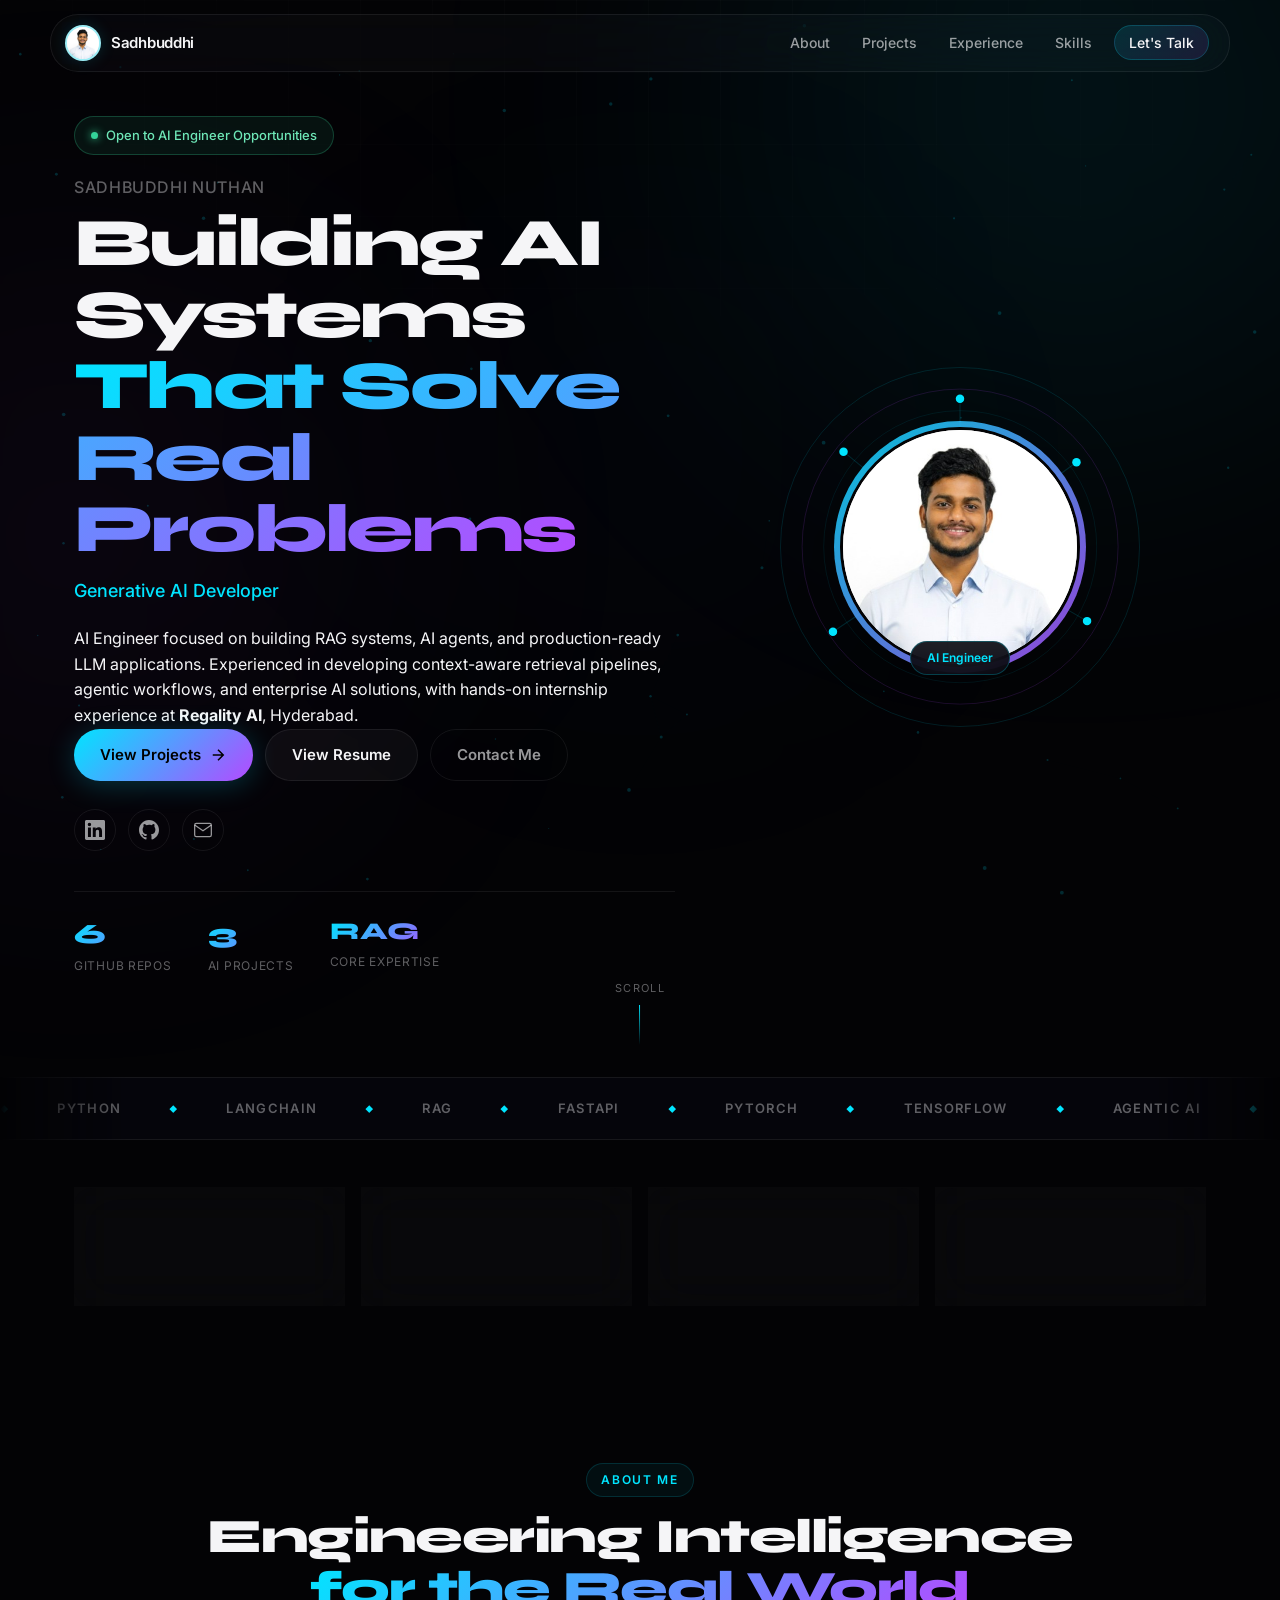
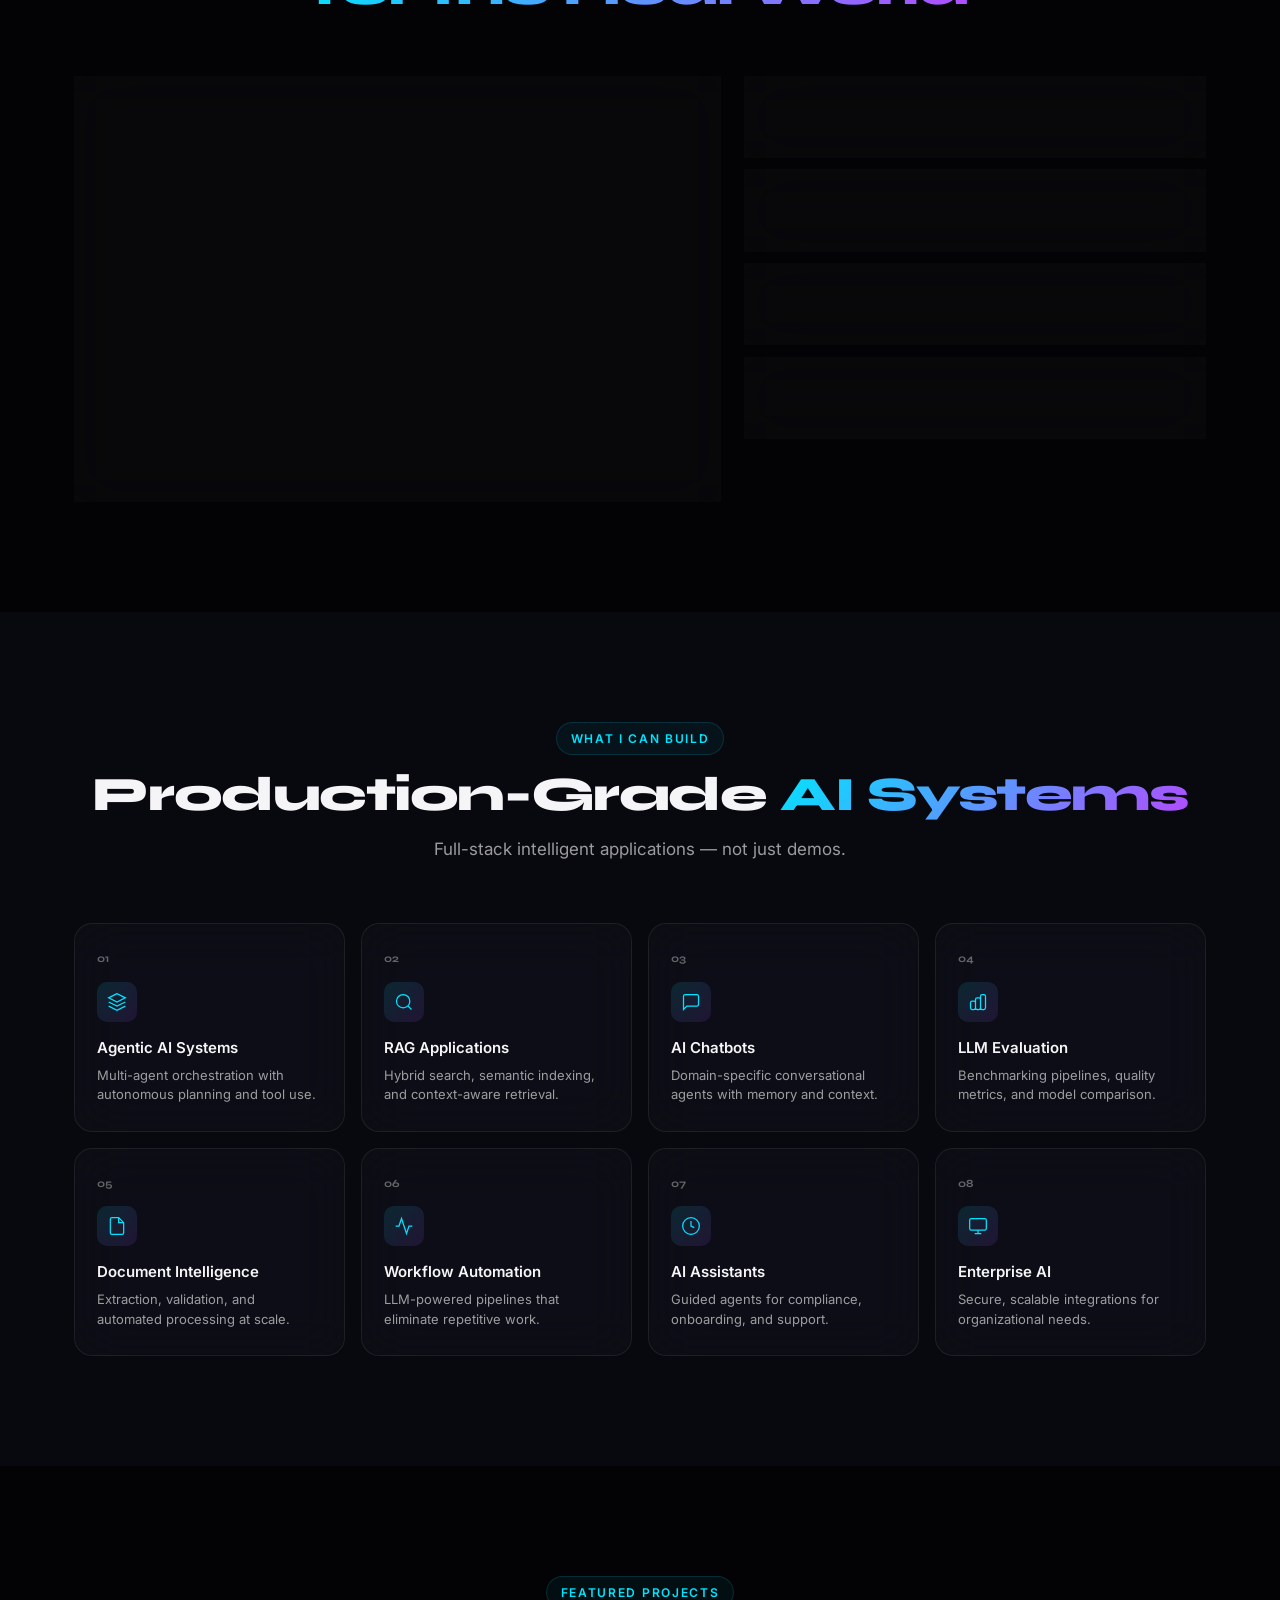
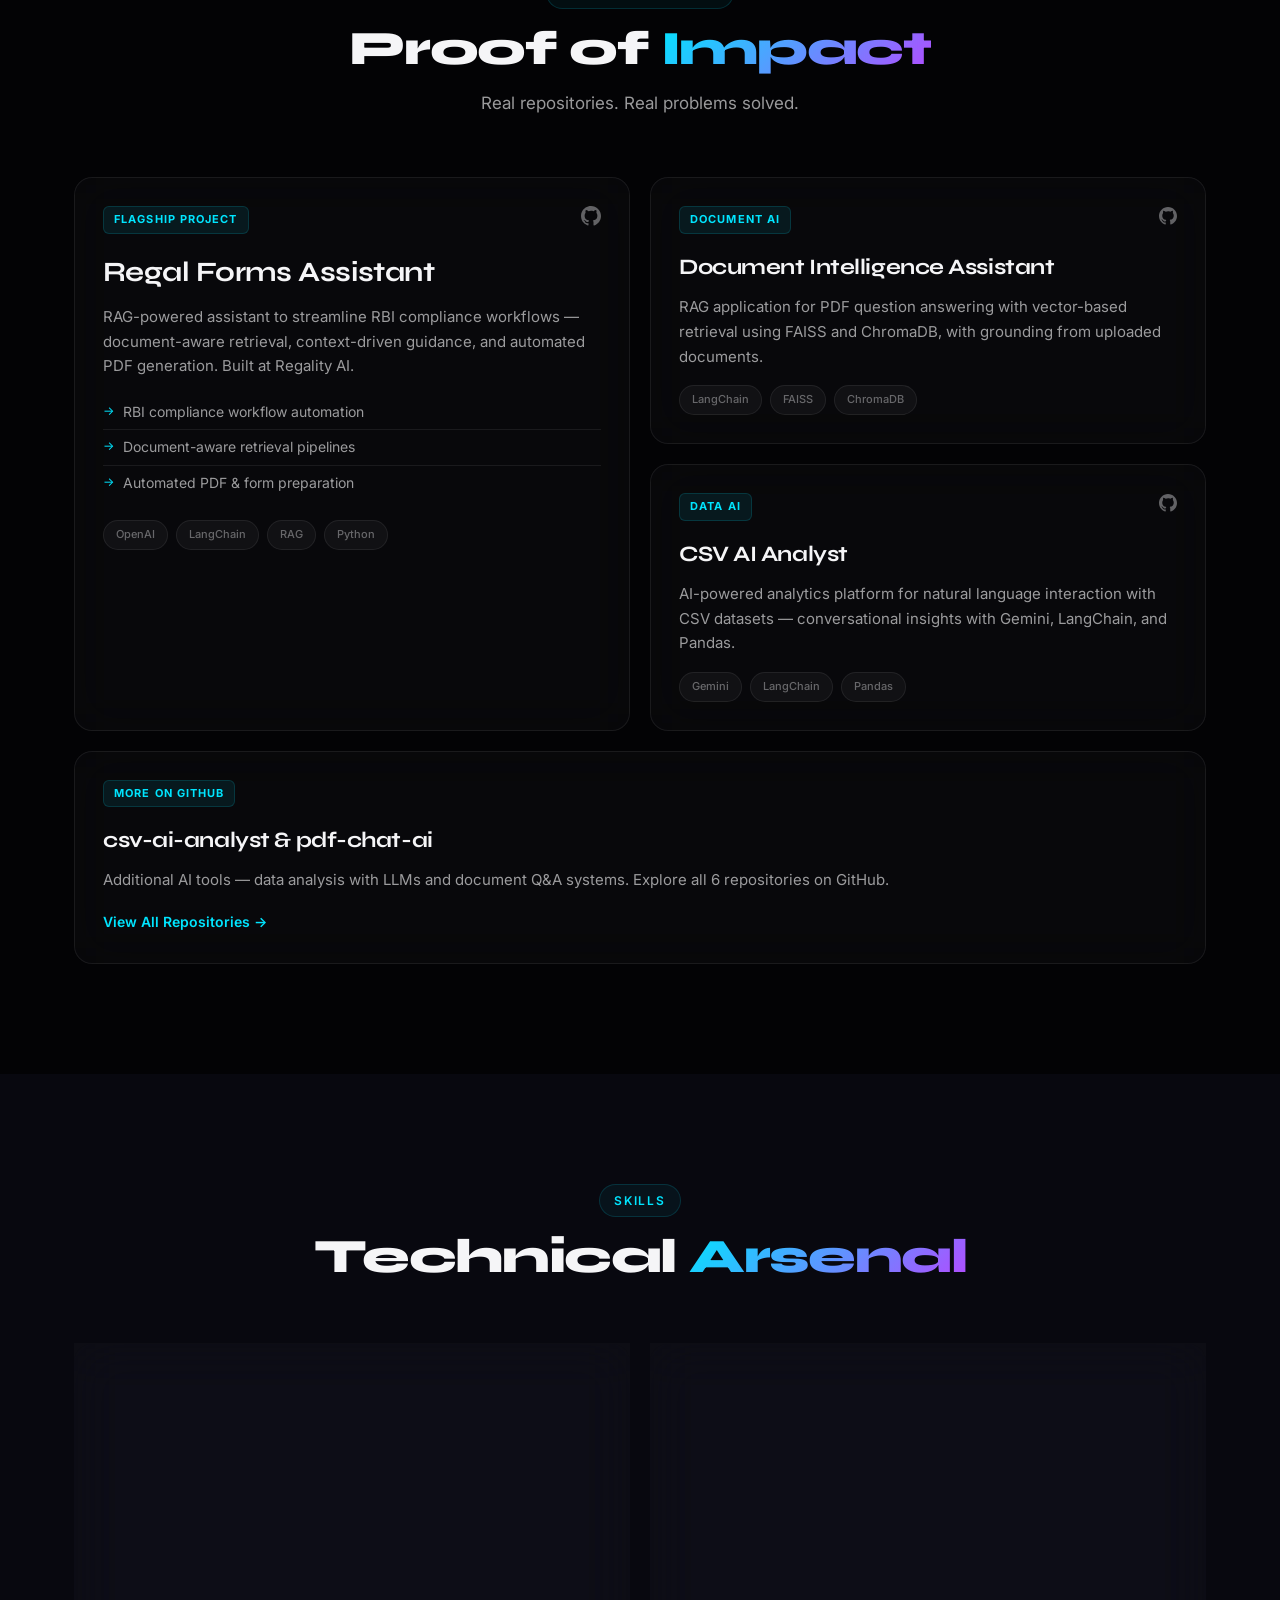
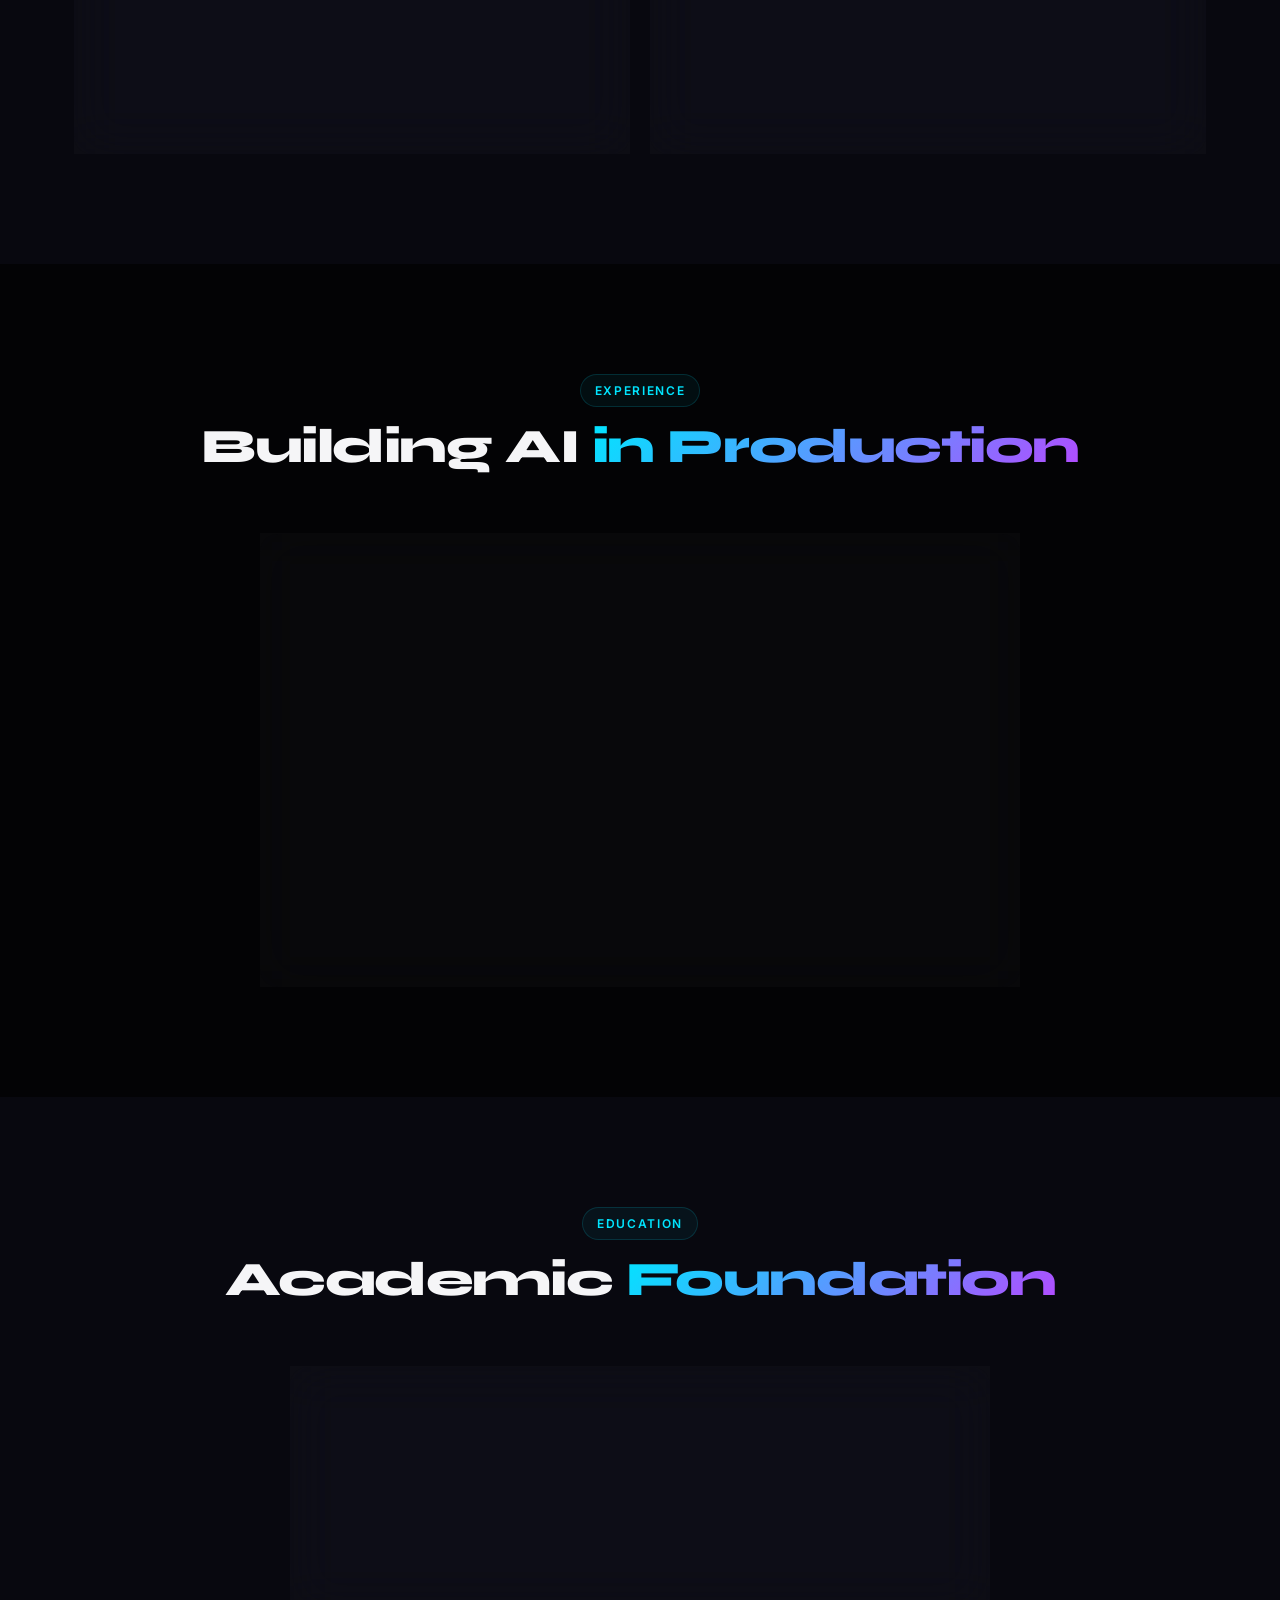
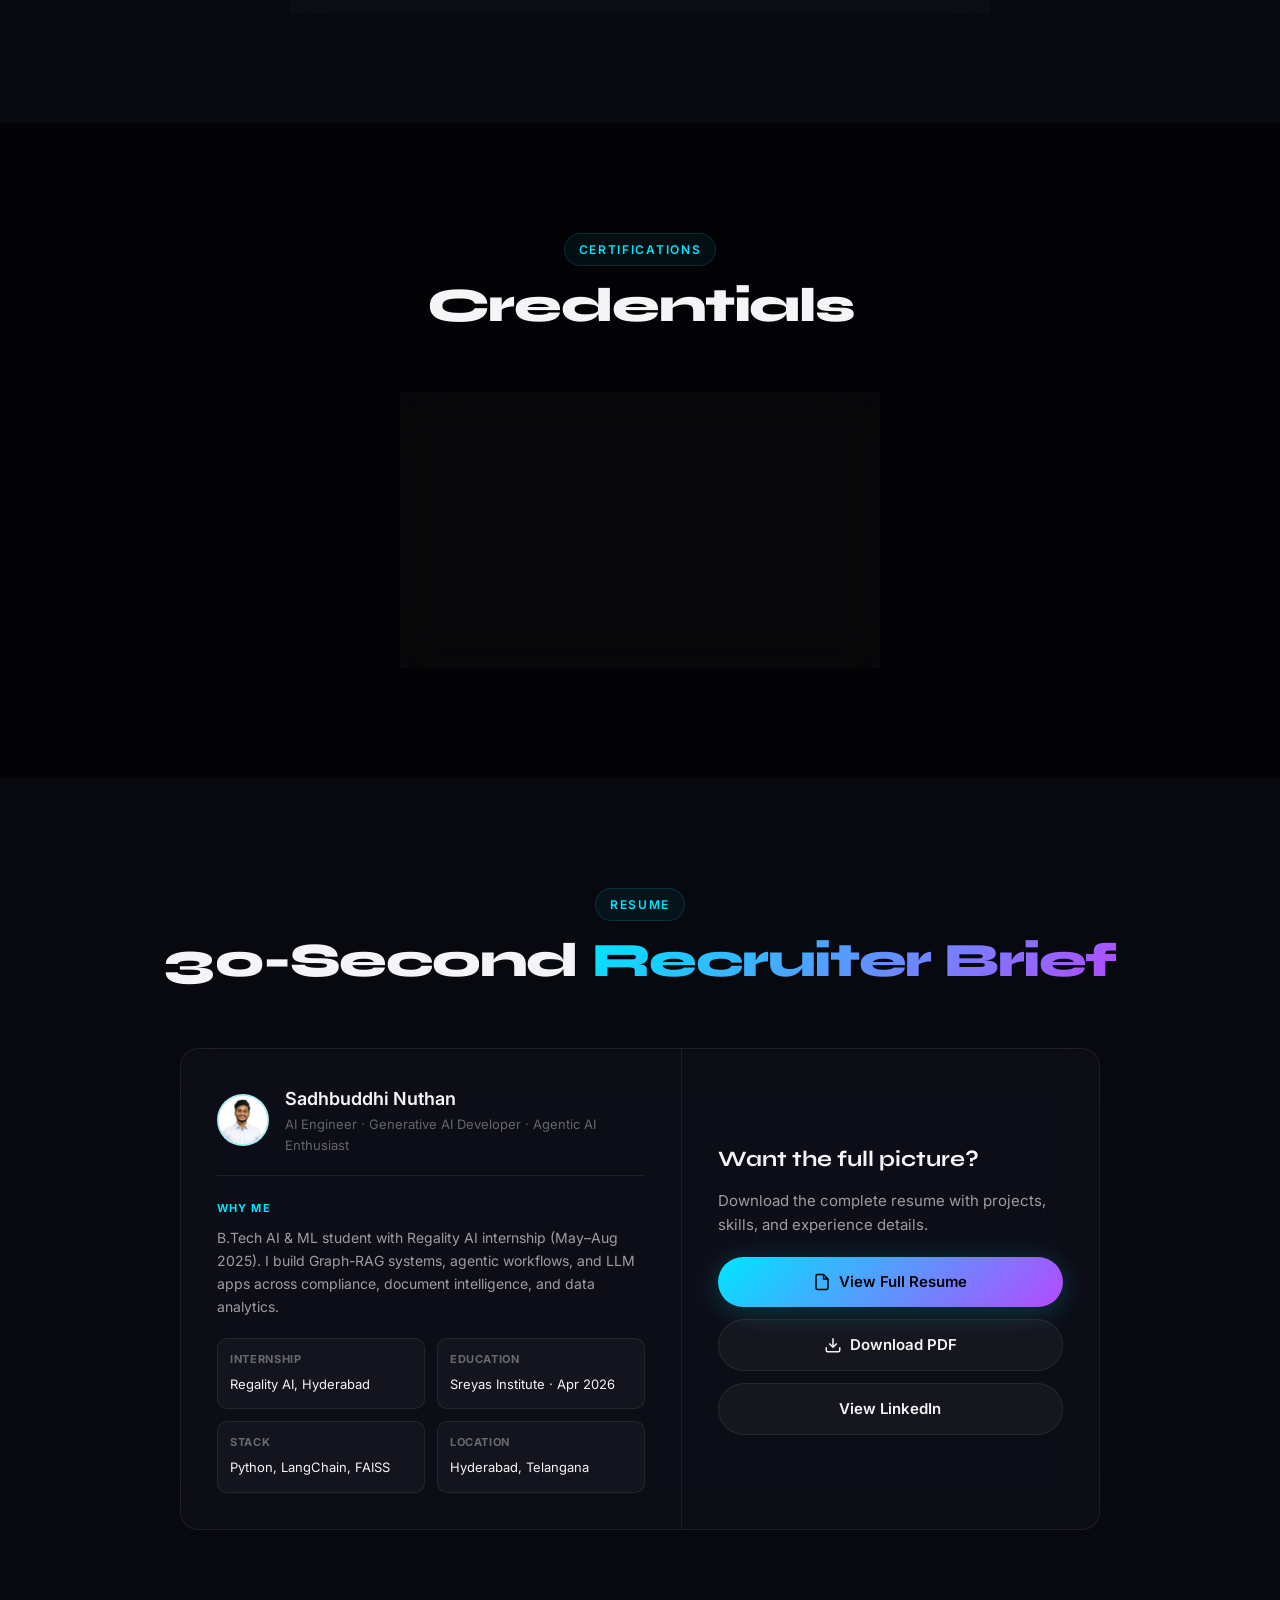
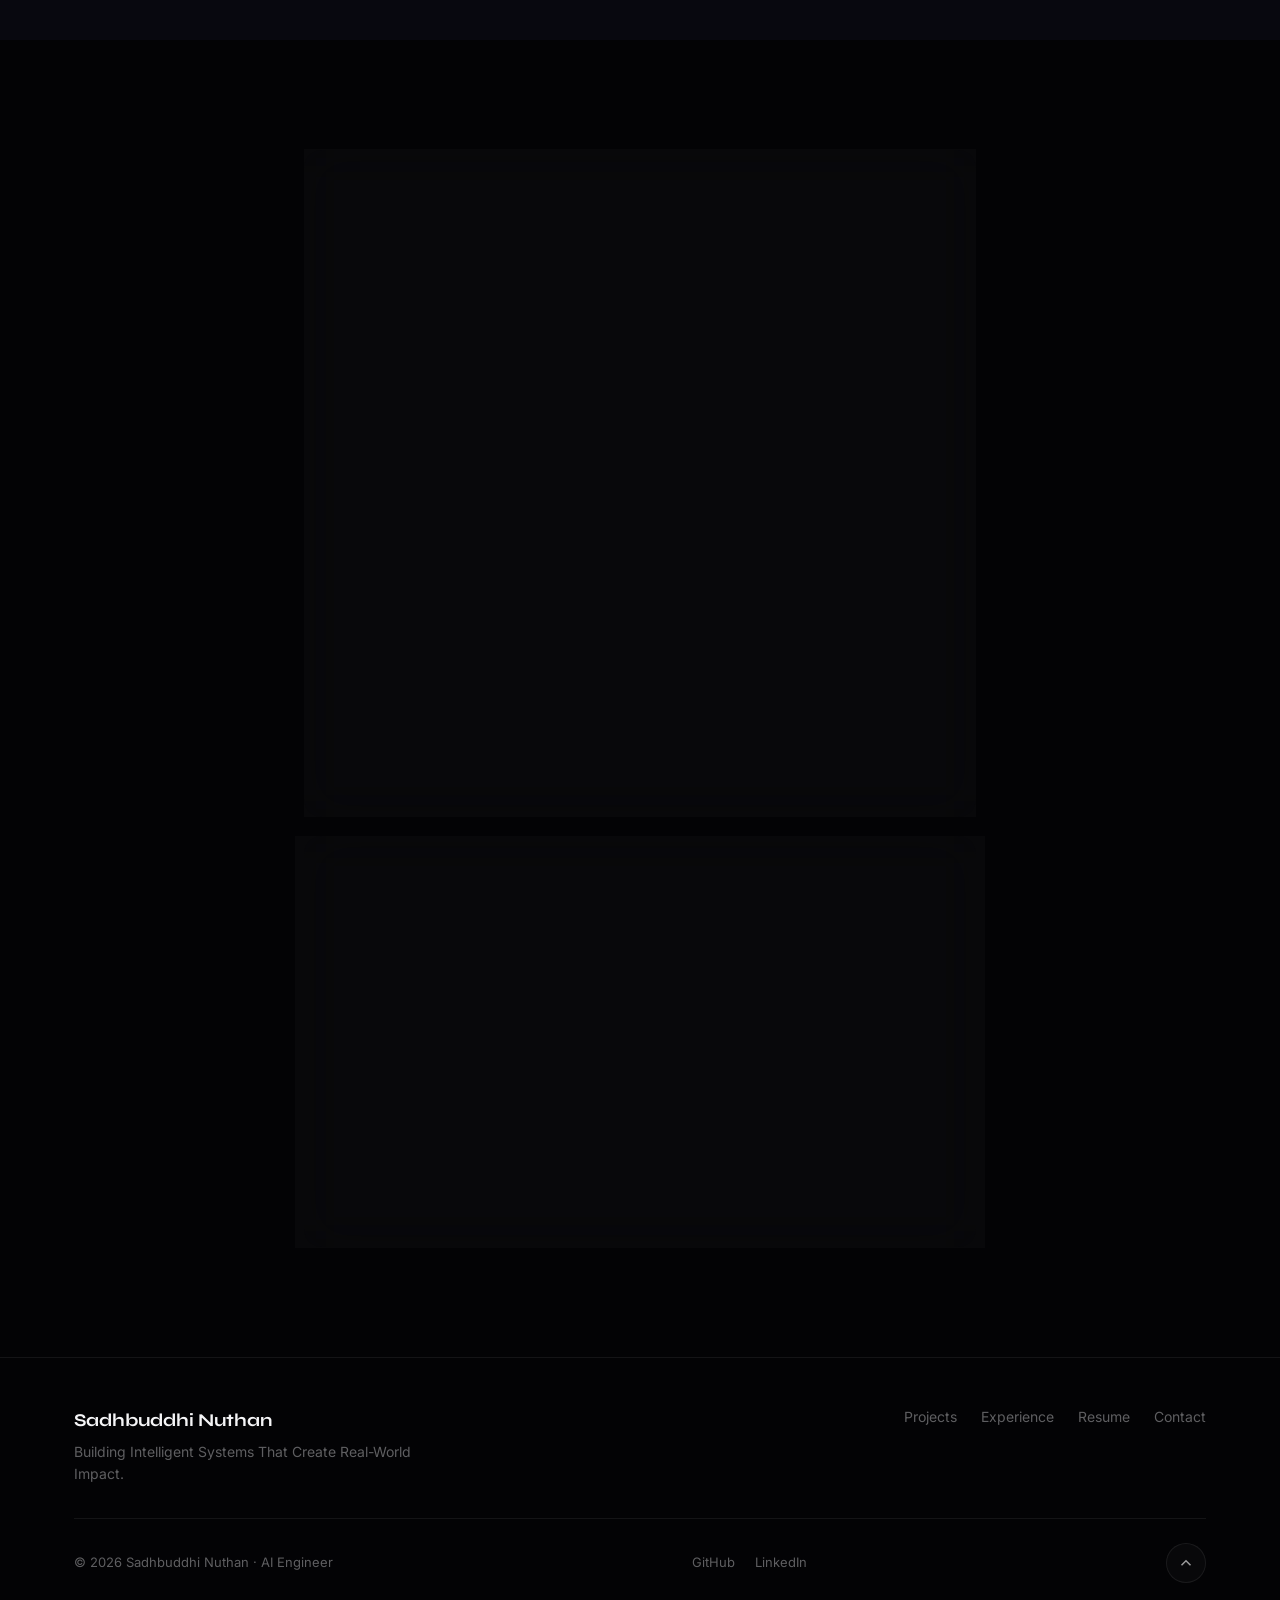
<file: portfolio/index.html>
<!DOCTYPE html>
<html lang="en">
<head>
  <meta charset="UTF-8" />
  <meta name="viewport" content="width=device-width, initial-scale=1.0" />
  <meta name="description" content="Sadhbuddhi Nuthan — AI Engineer specializing in RAG, Agentic AI, and production LLM applications. B.Tech AI & ML graduate with internship experience at Regality AI." />
  <meta property="og:title" content="Sadhbuddhi Nuthan | AI Engineer" />
  <meta property="og:description" content="Building intelligent systems with Generative AI, RAG, and Agentic Workflows." />
  <meta property="og:type" content="website" />
  <meta name="theme-color" content="#030305" />
  <meta property="og:image" content="assets/profile.png" />
  <link rel="icon" href="assets/favicon.svg" type="image/svg+xml" />
  <title>Sadhbuddhi Nuthan | AI Engineer</title>
  <link rel="preconnect" href="https://fonts.googleapis.com" />
  <link rel="preconnect" href="https://fonts.gstatic.com" crossorigin />
  <link href="https://fonts.googleapis.com/css2?family=Inter:wght@300;400;500;600;700&family=Syne:wght@600;700;800&display=swap" rel="stylesheet" />
  <link rel="stylesheet" href="css/style.css" />
  <script type="application/ld+json">
  {
    "@context": "https://schema.org",
    "@type": "Person",
    "name": "Sadhbuddhi Nuthan",
    "jobTitle": "AI Engineer",
    "url": "https://github.com/Snuthan",
    "sameAs": [
      "https://www.linkedin.com/in/nuthan-s29/",
      "https://github.com/Snuthan"
    ],
    "knowsAbout": ["Generative AI", "RAG", "Agentic AI", "LangChain", "Deep Learning", "FastAPI"]
  }
  </script>
</head>
<body>
  <div class="cursor-glow" id="cursor-glow" aria-hidden="true"></div>
  <canvas id="particle-canvas" aria-hidden="true"></canvas>
  <div class="bg-grid" aria-hidden="true"></div>
  <div class="bg-glow bg-glow--1" aria-hidden="true"></div>
  <div class="bg-glow bg-glow--2" aria-hidden="true"></div>
  <div class="bg-glow bg-glow--3" aria-hidden="true"></div>

  <div class="page-loader" id="page-loader" aria-hidden="true">
    <div class="page-loader__ring"></div>
    <img src="assets/profile.png" alt="" class="page-loader__photo" width="56" height="56" />
  </div>

  <header class="nav-wrapper">
    <nav class="nav glass" aria-label="Main navigation">
      <a href="#hero" class="nav__logo">
        <img src="assets/profile.png" alt="" class="nav__logo-img" width="36" height="36" />
        <span class="nav__logo-text">Sadhbuddhi</span>
      </a>
      <button class="nav__toggle" aria-label="Toggle menu" aria-expanded="false">
        <span></span><span></span><span></span>
      </button>
      <ul class="nav__links">
        <li><a href="#about" data-nav>About</a></li>
        <li><a href="#projects" data-nav>Projects</a></li>
        <li><a href="#experience" data-nav>Experience</a></li>
        <li><a href="#skills" data-nav>Skills</a></li>
        <li><a href="#contact" class="nav__cta" data-nav>Let's Talk</a></li>
      </ul>
    </nav>
  </header>

  <main>
    <!-- Hero -->
    <section id="hero" class="hero">
      <div class="hero__content">
        <div class="hero__badge reveal">
          <span class="pulse-dot"></span>
          Open to AI Engineer Opportunities
        </div>
        <p class="hero__name reveal reveal--delay-1">Sadhbuddhi Nuthan</p>
        <h1 class="hero__title reveal reveal--delay-2">
          Building AI Systems<br />
          <span class="gradient-text" id="hero-typed">That Solve Real Problems</span>
        </h1>
        <p class="hero__role reveal reveal--delay-2">
          <span id="role-rotator">AI Engineer</span>
        </p>
        <p>
          AI Engineer focused on building RAG systems, AI agents, and production-ready
          LLM applications. Experienced in developing context-aware retrieval pipelines,
          agentic workflows, and enterprise AI solutions, with hands-on internship
          experience at <strong>Regality AI</strong>, Hyderabad.
        </p>
        <div class="hero__actions reveal reveal--delay-4">
          <a href="#projects" class="btn btn--primary btn--magnetic">
            <span>View Projects</span>
            <svg viewBox="0 0 24 24" fill="none" stroke="currentColor" stroke-width="2" width="18" height="18"><path d="M5 12h14M12 5l7 7-7 7"/></svg>
          </a>
          <a href="resume.html" class="btn btn--secondary btn--magnetic" target="_blank" rel="noopener">View Resume</a>
          <a href="#contact" class="btn btn--ghost btn--magnetic">Contact Me</a>
        </div>
        <div class="hero__social reveal reveal--delay-5">
          <a href="https://www.linkedin.com/in/nuthan-s29/" target="_blank" rel="noopener noreferrer" aria-label="LinkedIn">
            <svg viewBox="0 0 24 24" fill="currentColor" width="20" height="20"><path d="M20.447 20.452h-3.554v-5.569c0-1.328-.027-3.037-1.852-3.037-1.853 0-2.136 1.445-2.136 2.939v5.667H9.351V9h3.414v1.561h.046c.477-.9 1.637-1.85 3.37-1.85 3.601 0 4.267 2.37 4.267 5.455v6.286zM5.337 7.433a2.062 2.062 0 01-2.063-2.065 2.064 2.064 0 114.127 0 2.063 2.063 0 01-2.063 2.065zm1.782 13.019H3.555V9h3.564v11.452zM22.225 0H1.771C.792 0 0 .774 0 1.729v20.542C0 23.227.792 24 1.771 24h20.451C23.2 24 24 23.227 24 22.271V1.729C24 .774 23.2 0 22.222 0h.003z"/></svg>
          </a>
          <a href="https://github.com/Snuthan" target="_blank" rel="noopener noreferrer" aria-label="GitHub">
            <svg viewBox="0 0 24 24" fill="currentColor" width="20" height="20"><path d="M12 0c-6.626 0-12 5.373-12 12 0 5.302 3.438 9.8 8.207 11.387.599.111.793-.261.793-.577v-2.234c-3.338.726-4.033-1.416-4.033-1.416-.546-1.387-1.333-1.756-1.333-1.756-1.089-.745.083-.729.083-.729 1.205.084 1.839 1.237 1.839 1.237 1.07 1.834 2.807 1.304 3.492.997.107-.775.418-1.305.762-1.604-2.665-.305-5.467-1.334-5.467-5.931 0-1.311.469-2.381 1.236-3.221-.124-.303-.535-1.524.117-3.176 0 0 1.008-.322 3.301 1.23A11.509 11.509 0 0112 5.803c1.02.005 2.047.138 3.006.404 2.291-1.552 3.297-1.23 3.297-1.23.653 1.653.242 2.874.118 3.176.77.84 1.235 1.911 1.235 3.221 0 4.609-2.807 5.624-5.479 5.921.43.372.823 1.102.823 2.222v3.293c0 .319.192.694.801.576C20.566 21.797 24 17.3 24 12c0-6.627-5.373-12-12-12z"/></svg>
          </a>
          <a href="mailto:nuthannikhil2903@gmail.com" aria-label="Email">
            <svg viewBox="0 0 24 24" fill="none" stroke="currentColor" stroke-width="1.5" width="20" height="20"><path d="M4 4h16c1.1 0 2 .9 2 2v12c0 1.1-.9 2-2 2H4c-1.1 0-2-.9-2-2V6c0-1.1.9-2 2-2z"/><polyline points="22,6 12,13 2,6"/></svg>
          </a>
        </div>
        <div class="hero__stats reveal reveal--delay-5">
          <div class="hero__stat">
            <span class="hero__stat-value" data-count="6">0</span>
            <span class="hero__stat-label">GitHub Repos</span>
          </div>
          <div class="hero__stat">
            <span class="hero__stat-value" data-count="3">0</span>
            <span class="hero__stat-label">AI Projects</span>
          </div>
          <div class="hero__stat">
            <span class="hero__stat-value hero__stat-value--text">RAG</span>
            <span class="hero__stat-label">Core Expertise</span>
          </div>
        </div>
      </div>
      <div class="hero__visual reveal reveal--delay-3">
        <div class="hero__image-wrapper">
          <div class="hero__orbit hero__orbit--1"></div>
          <div class="hero__orbit hero__orbit--2"></div>
          <div class="hero__orbit hero__orbit--3"></div>
          <svg class="hero__network" viewBox="0 0 340 340" aria-hidden="true">
            <line x1="170" y1="170" x2="60" y2="80" class="net-line"/>
            <line x1="170" y1="170" x2="280" y2="90" class="net-line"/>
            <line x1="170" y1="170" x2="50" y2="250" class="net-line"/>
            <line x1="170" y1="170" x2="290" y2="240" class="net-line"/>
            <line x1="170" y1="170" x2="170" y2="30" class="net-line"/>
            <circle cx="60" cy="80" r="4" class="net-node"/>
            <circle cx="280" cy="90" r="4" class="net-node"/>
            <circle cx="50" cy="250" r="4" class="net-node"/>
            <circle cx="290" cy="240" r="4" class="net-node"/>
            <circle cx="170" cy="30" r="4" class="net-node"/>
          </svg>
          <div class="hero__avatar">
            <div class="hero__avatar-inner">
              <img src="assets/profile.png" alt="Sadhbuddhi Nuthan" class="hero__photo"
                onerror="this.style.display='none'; this.nextElementSibling.style.display='flex';" />
              <span class="hero__initials">SN</span>
            </div>
            <div class="hero__avatar-badge">AI Engineer</div>
          </div>
        </div>
      </div>
      <a href="#about" class="scroll-hint" aria-label="Scroll down">
        <span>Scroll</span>
        <div class="scroll-hint__line"></div>
      </a>
    </section>

    <!-- Tech Marquee -->
    <div class="marquee-wrap" aria-hidden="true">
      <div class="marquee">
        <span>Python</span><span>LangChain</span><span>RAG</span><span>FastAPI</span>
        <span>PyTorch</span><span>TensorFlow</span><span>Agentic AI</span><span>LLMs</span>
        <span>Vector DBs</span><span>Prompt Engineering</span><span>Deep Learning</span><span>NLP</span>
        <span>Python</span><span>LangChain</span><span>RAG</span><span>FastAPI</span>
        <span>PyTorch</span><span>TensorFlow</span><span>Agentic AI</span><span>LLMs</span>
        <span>Vector DBs</span><span>Prompt Engineering</span><span>Deep Learning</span><span>NLP</span>
      </div>
    </div>

    <!-- Recruiter Strip -->
    <section class="recruiter-strip">
      <div class="container">
        <div class="recruiter-strip__grid">
          <div class="recruiter-pill glass reveal">
            <div class="recruiter-pill__icon">&#9889;</div>
            <div>
              <strong>Ships Fast</strong>
              <span>End-to-end AI apps from idea to API</span>
            </div>
          </div>
          <div class="recruiter-pill glass reveal reveal--delay-1">
            <div class="recruiter-pill__icon">&#128270;</div>
            <div>
              <strong>RAG Specialist</strong>
              <span>Hybrid search, retrieval &amp; evaluation</span>
            </div>
          </div>
          <div class="recruiter-pill glass reveal reveal--delay-2">
            <div class="recruiter-pill__icon">&#129302;</div>
            <div>
              <strong>Agentic AI</strong>
              <span>Multi-step LLM workflows &amp; automation</span>
            </div>
          </div>
          <div class="recruiter-pill glass reveal reveal--delay-3">
            <div class="recruiter-pill__icon">&#127891;</div>
            <div>
              <strong>Regality AI Intern</strong>
              <span>Real-world production AI experience</span>
            </div>
          </div>
        </div>
      </div>
    </section>

    <!-- About -->
    <section id="about" class="section">
      <div class="container">
        <div class="section__header reveal">
          <span class="section__tag">About Me</span>
          <h2 class="section__title">Engineering Intelligence<br /><span class="gradient-text">for the Real World</span></h2>
        </div>
        <div class="about__layout">
          <div class="about__main glass reveal">
            <blockquote class="about__quote">
              "I don't just experiment with AI — I build systems that automate real workflows,
              validate documents, and deliver measurable outcomes."
            </blockquote>
            <div class="about__text">
            <p class="lead">
              B.Tech student in <strong>Artificial Intelligence and Machine Learning</strong> at Sreyas Institute of Engineering and Technology.
            </p>
            <p>
              I build intelligent systems using Generative AI, Agentic Workflows, RAG Architectures,
              and LLM automation — with production internship experience at Regality AI, Hyderabad.
            </p>
              <p>
                Passionate about emerging technologies, innovative solutions, and continuous technical growth.
              </p>
            </div>
          </div>
          <div class="about__highlights">
            <div class="highlight-card glass reveal reveal--delay-1">
              <div class="highlight-card__icon-wrap"><span>&#127894;</span></div>
              <div>
                <h3>NCC A Certificate</h3>
                <p>Leadership, discipline &amp; resilience</p>
              </div>
            </div>
            <div class="highlight-card glass reveal reveal--delay-2">
              <div class="highlight-card__icon-wrap"><span>&#127951;</span></div>
              <div>
                <h3>Cricket Enthusiast</h3>
                <p>Strategy, teamwork &amp; composure</p>
              </div>
            </div>
            <div class="highlight-card glass reveal reveal--delay-3">
              <div class="highlight-card__icon-wrap"><span>&#128218;</span></div>
              <div>
                <h3>Continuous Learner</h3>
                <p>Always exploring cutting-edge AI</p>
              </div>
            </div>
            <div class="highlight-card glass reveal reveal--delay-4">
              <div class="highlight-card__icon-wrap"><span>&#129504;</span></div>
              <div>
                <h3>Problem Solver</h3>
                <p>Analytical &amp; outcome-driven</p>
              </div>
            </div>
          </div>
        </div>
      </div>
    </section>

    <!-- Capabilities -->
    <section id="capabilities" class="section section--alt">
      <div class="container">
        <div class="section__header reveal">
          <span class="section__tag">What I Can Build</span>
          <h2 class="section__title">Production-Grade <span class="gradient-text">AI Systems</span></h2>
          <p class="section__desc">Full-stack intelligent applications — not just demos.</p>
        </div>
        <div class="capability-grid">
          <article class="capability-card glass reveal" data-tilt>
            <div class="capability-card__num">01</div>
            <div class="capability-card__icon"><svg viewBox="0 0 24 24" fill="none" stroke="currentColor" stroke-width="1.5"><path d="M12 2L2 7l10 5 10-5-10-5zM2 17l10 5 10-5M2 12l10 5 10-5"/></svg></div>
            <h3>Agentic AI Systems</h3>
            <p>Multi-agent orchestration with autonomous planning and tool use.</p>
          </article>
          <article class="capability-card glass reveal reveal--delay-1" data-tilt>
            <div class="capability-card__num">02</div>
            <div class="capability-card__icon"><svg viewBox="0 0 24 24" fill="none" stroke="currentColor" stroke-width="1.5"><circle cx="11" cy="11" r="8"/><path d="M21 21l-4.35-4.35"/></svg></div>
            <h3>RAG Applications</h3>
            <p>Hybrid search, semantic indexing, and context-aware retrieval.</p>
          </article>
          <article class="capability-card glass reveal reveal--delay-2" data-tilt>
            <div class="capability-card__num">03</div>
            <div class="capability-card__icon"><svg viewBox="0 0 24 24" fill="none" stroke="currentColor" stroke-width="1.5"><path d="M21 15a2 2 0 01-2 2H7l-4 4V5a2 2 0 012-2h14a2 2 0 012 2z"/></svg></div>
            <h3>AI Chatbots</h3>
            <p>Domain-specific conversational agents with memory and context.</p>
          </article>
          <article class="capability-card glass reveal" data-tilt>
            <div class="capability-card__num">04</div>
            <div class="capability-card__icon"><svg viewBox="0 0 24 24" fill="none" stroke="currentColor" stroke-width="1.5"><path d="M9 19v-6a2 2 0 00-2-2H5a2 2 0 00-2 2v6a2 2 0 002 2h2a2 2 0 002-2zm0 0V9a2 2 0 012-2h2a2 2 0 012 2v10m-6 0a2 2 0 002 2h2a2 2 0 002-2m0 0V5a2 2 0 012-2h2a2 2 0 012 2v14a2 2 0 01-2 2h-2a2 2 0 01-2-2z"/></svg></div>
            <h3>LLM Evaluation</h3>
            <p>Benchmarking pipelines, quality metrics, and model comparison.</p>
          </article>
          <article class="capability-card glass reveal reveal--delay-1" data-tilt>
            <div class="capability-card__num">05</div>
            <div class="capability-card__icon"><svg viewBox="0 0 24 24" fill="none" stroke="currentColor" stroke-width="1.5"><path d="M14 2H6a2 2 0 00-2 2v16a2 2 0 002 2h12a2 2 0 002-2V8z"/><polyline points="14 2 14 8 20 8"/></svg></div>
            <h3>Document Intelligence</h3>
            <p>Extraction, validation, and automated processing at scale.</p>
          </article>
          <article class="capability-card glass reveal reveal--delay-2" data-tilt>
            <div class="capability-card__num">06</div>
            <div class="capability-card__icon"><svg viewBox="0 0 24 24" fill="none" stroke="currentColor" stroke-width="1.5"><polyline points="22 12 18 12 15 21 9 3 6 12 2 12"/></svg></div>
            <h3>Workflow Automation</h3>
            <p>LLM-powered pipelines that eliminate repetitive work.</p>
          </article>
          <article class="capability-card glass reveal" data-tilt>
            <div class="capability-card__num">07</div>
            <div class="capability-card__icon"><svg viewBox="0 0 24 24" fill="none" stroke="currentColor" stroke-width="1.5"><path d="M12 2a10 10 0 100 20 10 10 0 000-20z"/><path d="M12 6v6l4 2"/></svg></div>
            <h3>AI Assistants</h3>
            <p>Guided agents for compliance, onboarding, and support.</p>
          </article>
          <article class="capability-card glass reveal reveal--delay-1" data-tilt>
            <div class="capability-card__num">08</div>
            <div class="capability-card__icon"><svg viewBox="0 0 24 24" fill="none" stroke="currentColor" stroke-width="1.5"><rect x="2" y="3" width="20" height="14" rx="2"/><path d="M8 21h8M12 17v4"/></svg></div>
            <h3>Enterprise AI</h3>
            <p>Secure, scalable integrations for organizational needs.</p>
          </article>
        </div>
      </div>
    </section>

    <!-- Projects - Bento Grid -->
    <section id="projects" class="section">
      <div class="container">
        <div class="section__header reveal">
          <span class="section__tag">Featured Projects</span>
          <h2 class="section__title">Proof of <span class="gradient-text">Impact</span></h2>
          <p class="section__desc">Real repositories. Real problems solved.</p>
        </div>
        <div class="bento-grid">
          <article class="bento-card bento-card--featured glass reveal" data-tilt>
            <div class="bento-card__glow"></div>
            <div class="bento-card__top">
              <span class="bento-card__label">Flagship Project</span>
              <div class="bento-card__links">
                <a href="https://github.com/Snuthan/regal-forms" target="_blank" rel="noopener noreferrer" aria-label="View on GitHub">
                  <svg viewBox="0 0 24 24" fill="currentColor" width="20" height="20"><path d="M12 0c-6.626 0-12 5.373-12 12 0 5.302 3.438 9.8 8.207 11.387.599.111.793-.261.793-.577v-2.234c-3.338.726-4.033-1.416-4.033-1.416-.546-1.387-1.333-1.756-1.333-1.756-1.089-.745.083-.729.083-.729 1.205.084 1.839 1.237 1.839 1.237 1.07 1.834 2.807 1.304 3.492.997.107-.775.418-1.305.762-1.604-2.665-.305-5.467-1.334-5.467-5.931 0-1.311.469-2.381 1.236-3.221-.124-.303-.535-1.524.117-3.176 0 0 1.008-.322 3.301 1.23A11.509 11.509 0 0112 5.803c1.02.005 2.047.138 3.006.404 2.291-1.552 3.297-1.23 3.297-1.23.653 1.653.242 2.874.118 3.176.77.84 1.235 1.911 1.235 3.221 0 4.609-2.807 5.624-5.479 5.921.43.372.823 1.102.823 2.222v3.293c0 .319.192.694.801.576C20.566 21.797 24 17.3 24 12c0-6.627-5.373-12-12-12z"/></svg>
                </a>
              </div>
            </div>
            <h3>Regal Forms Assistant</h3>
            <p>RAG-powered assistant to streamline RBI compliance workflows — document-aware retrieval, context-driven guidance, and automated PDF generation. Built at Regality AI.</p>
            <ul class="bento-card__outcomes">
              <li>RBI compliance workflow automation</li>
              <li>Document-aware retrieval pipelines</li>
              <li>Automated PDF &amp; form preparation</li>
            </ul>
            <div class="bento-card__tech">
              <span>OpenAI</span><span>LangChain</span><span>RAG</span><span>Python</span>
            </div>
          </article>
          <article class="bento-card glass reveal reveal--delay-1" data-tilt>
            <div class="bento-card__top">
              <span class="bento-card__label">Document AI</span>
              <a href="https://github.com/Snuthan/pdf-chat-ai" target="_blank" rel="noopener noreferrer" aria-label="View on GitHub">
                <svg viewBox="0 0 24 24" fill="currentColor" width="18" height="18"><path d="M12 0c-6.626 0-12 5.373-12 12 0 5.302 3.438 9.8 8.207 11.387.599.111.793-.261.793-.577v-2.234c-3.338.726-4.033-1.416-4.033-1.416-.546-1.387-1.333-1.756-1.333-1.756-1.089-.745.083-.729.083-.729 1.205.084 1.839 1.237 1.839 1.237 1.07 1.834 2.807 1.304 3.492.997.107-.775.418-1.305.762-1.604-2.665-.305-5.467-1.334-5.467-5.931 0-1.311.469-2.381 1.236-3.221-.124-.303-.535-1.524.117-3.176 0 0 1.008-.322 3.301 1.23A11.509 11.509 0 0112 5.803c1.02.005 2.047.138 3.006.404 2.291-1.552 3.297-1.23 3.297-1.23.653 1.653.242 2.874.118 3.176.77.84 1.235 1.911 1.235 3.221 0 4.609-2.807 5.624-5.479 5.921.43.372.823 1.102.823 2.222v3.293c0 .319.192.694.801.576C20.566 21.797 24 17.3 24 12c0-6.627-5.373-12-12-12z"/></svg>
              </a>
            </div>
            <h3>Document Intelligence Assistant</h3>
            <p>RAG application for PDF question answering with vector-based retrieval using FAISS and ChromaDB, with grounding from uploaded documents.</p>
            <div class="bento-card__tech">
              <span>LangChain</span><span>FAISS</span><span>ChromaDB</span>
            </div>
          </article>
          <article class="bento-card glass reveal reveal--delay-2" data-tilt>
            <div class="bento-card__top">
              <span class="bento-card__label">Data AI</span>
              <a href="https://github.com/Snuthan/csv-ai-analyst" target="_blank" rel="noopener noreferrer" aria-label="View on GitHub">
                <svg viewBox="0 0 24 24" fill="currentColor" width="18" height="18"><path d="M12 0c-6.626 0-12 5.373-12 12 0 5.302 3.438 9.8 8.207 11.387.599.111.793-.261.793-.577v-2.234c-3.338.726-4.033-1.416-4.033-1.416-.546-1.387-1.333-1.756-1.333-1.756-1.089-.745.083-.729.083-.729 1.205.084 1.839 1.237 1.839 1.237 1.07 1.834 2.807 1.304 3.492.997.107-.775.418-1.305.762-1.604-2.665-.305-5.467-1.334-5.467-5.931 0-1.311.469-2.381 1.236-3.221-.124-.303-.535-1.524.117-3.176 0 0 1.008-.322 3.301 1.23A11.509 11.509 0 0112 5.803c1.02.005 2.047.138 3.006.404 2.291-1.552 3.297-1.23 3.297-1.23.653 1.653.242 2.874.118 3.176.77.84 1.235 1.911 1.235 3.221 0 4.609-2.807 5.624-5.479 5.921.43.372.823 1.102.823 2.222v3.293c0 .319.192.694.801.576C20.566 21.797 24 17.3 24 12c0-6.627-5.373-12-12-12z"/></svg>
              </a>
            </div>
            <h3>CSV AI Analyst</h3>
            <p>AI-powered analytics platform for natural language interaction with CSV datasets — conversational insights with Gemini, LangChain, and Pandas.</p>
            <div class="bento-card__tech">
              <span>Gemini</span><span>LangChain</span><span>Pandas</span>
            </div>
          </article>
          <article class="bento-card bento-card--wide glass reveal reveal--delay-1" data-tilt>
            <div class="bento-card__top">
              <span class="bento-card__label">More on GitHub</span>
            </div>
            <h3>csv-ai-analyst &amp; pdf-chat-ai</h3>
            <p>Additional AI tools — data analysis with LLMs and document Q&amp;A systems. Explore all 6 repositories on GitHub.</p>
            <a href="https://github.com/Snuthan" target="_blank" rel="noopener noreferrer" class="bento-card__cta">
              View All Repositories &rarr;
            </a>
          </article>
        </div>
      </div>
    </section>

    <!-- Skills -->
    <section id="skills" class="section section--alt">
      <div class="container">
        <div class="section__header reveal">
          <span class="section__tag">Skills</span>
          <h2 class="section__title">Technical <span class="gradient-text">Arsenal</span></h2>
        </div>
        <div class="skills-layout">
          <div class="skills-panel glass reveal">
            <h3 class="skills-panel__title">
              <span class="skills-panel__dot skills-panel__dot--ai"></span>
              AI &amp; Machine Learning
            </h3>
            <div class="skill-bars">
              <div class="skill-bar"><span class="skill-bar__name">Python / ML</span><div class="skill-bar__track"><div class="skill-bar__fill" data-width="95"></div></div></div>
              <div class="skill-bar"><span class="skill-bar__name">RAG &amp; LangChain</span><div class="skill-bar__track"><div class="skill-bar__fill" data-width="90"></div></div></div>
              <div class="skill-bar"><span class="skill-bar__name">Generative AI / LLMs</span><div class="skill-bar__track"><div class="skill-bar__fill" data-width="88"></div></div></div>
              <div class="skill-bar"><span class="skill-bar__name">Deep Learning</span><div class="skill-bar__track"><div class="skill-bar__fill" data-width="85"></div></div></div>
              <div class="skill-bar"><span class="skill-bar__name">NLP</span><div class="skill-bar__track"><div class="skill-bar__fill" data-width="82"></div></div></div>
              <div class="skill-bar"><span class="skill-bar__name">Agentic AI</span><div class="skill-bar__track"><div class="skill-bar__fill" data-width="85"></div></div></div>
            </div>
          </div>
          <div class="skills-panel glass reveal reveal--delay-1">
            <h3 class="skills-panel__title">
              <span class="skills-panel__dot skills-panel__dot--dev"></span>
              Development &amp; Tools
            </h3>
            <div class="skill-bars">
              <div class="skill-bar"><span class="skill-bar__name">FastAPI / REST</span><div class="skill-bar__track"><div class="skill-bar__fill skill-bar__fill--purple" data-width="88"></div></div></div>
              <div class="skill-bar"><span class="skill-bar__name">TensorFlow / PyTorch</span><div class="skill-bar__track"><div class="skill-bar__fill skill-bar__fill--purple" data-width="85"></div></div></div>
              <div class="skill-bar"><span class="skill-bar__name">SQL / Databases</span><div class="skill-bar__track"><div class="skill-bar__fill skill-bar__fill--purple" data-width="80"></div></div></div>
              <div class="skill-bar"><span class="skill-bar__name">Git / GitHub</span><div class="skill-bar__track"><div class="skill-bar__fill skill-bar__fill--purple" data-width="90"></div></div></div>
            </div>
            <div class="skills-tags skills-tags--compact">
              <span class="skill-tag">FAISS</span><span class="skill-tag">ChromaDB</span>
              <span class="skill-tag">Gemini API</span><span class="skill-tag">OpenAI API</span>
              <span class="skill-tag">Docker</span><span class="skill-tag">Scikit-Learn</span>
              <span class="skill-tag">Pandas</span><span class="skill-tag">C++</span>
              <span class="skill-tag">LLM Evaluation</span><span class="skill-tag">Linux</span>
            </div>
          </div>
        </div>
      </div>
    </section>

    <!-- Experience -->
    <section id="experience" class="section">
      <div class="container">
        <div class="section__header reveal">
          <span class="section__tag">Experience</span>
          <h2 class="section__title">Building AI <span class="gradient-text">in Production</span></h2>
        </div>
        <div class="exp-card glass reveal">
          <div class="exp-card__header">
            <div class="exp-card__logo">RA</div>
            <div class="exp-card__meta">
              <span class="exp-card__type">May 2025 — Aug 2025</span>
              <h3>AI Engineering Intern</h3>
              <p class="exp-card__company">Regality AI, Hyderabad</p>
            </div>
          </div>
          <ul class="exp-card__list">
            <li>Developed Graph-RAG inspired retrieval systems and agentic workflows using LangChain</li>
            <li>Built hybrid retrieval pipelines combining semantic search and contextual reasoning</li>
            <li>Applied prompt engineering and LLM evaluation techniques to improve response quality and reduce hallucinations</li>
            <li>Contributed to Regal Forms Assistant — RBI compliance AI with automated PDF generation</li>
          </ul>
          <div class="exp-card__tags">
            <span>Graph-RAG</span><span>Agentic AI</span><span>LangChain</span><span>LLM Evaluation</span>
          </div>
        </div>
      </div>
    </section>

    <!-- Education -->
    <section id="education" class="section section--alt">
      <div class="container">
        <div class="section__header reveal">
          <span class="section__tag">Education</span>
          <h2 class="section__title">Academic <span class="gradient-text">Foundation</span></h2>
        </div>
        <article class="edu-card glass reveal">
          <div class="edu-card__icon">
            <svg viewBox="0 0 24 24" fill="none" stroke="currentColor" stroke-width="1.5"><path d="M22 10v6M2 10l10-5 10 5-10 5-10-5z"/><path d="M6 12v5c0 1.1 2.7 2 6 2s6-.9 6-2v-5"/></svg>
          </div>
          <div class="edu-card__content">
            <span class="edu-card__degree">Bachelor of Technology · CGPA 7.6/10</span>
            <h3>Artificial Intelligence &amp; Machine Learning</h3>
            <p>Sreyas Institute of Engineering and Technology · Expected graduation Apr 2026</p>
            <div class="edu-card__focus">
              <span>Deep Learning</span><span>NLP</span><span>Generative AI</span><span>Hyderabad</span>
            </div>
          </div>
        </article>
      </div>
    </section>

    <!-- Certifications -->
    <section id="certifications" class="section">
      <div class="container">
        <div class="section__header reveal">
          <span class="section__tag">Certifications</span>
          <h2 class="section__title">Credentials</h2>
        </div>
        <article class="cert-card glass reveal cert-card--premium">
          <div class="cert-card__ribbon">Official</div>
          <h3>NCC A Certificate</h3>
          <p class="cert-card__org">National Cadet Corps</p>
          <ul class="cert-card__achievements">
            <li>Demonstrated leadership and discipline</li>
            <li>Completed rigorous training program</li>
            <li>Developed teamwork and organizational skills</li>
          </ul>
        </article>
      </div>
    </section>

    <!-- Resume -->
    <section id="resume" class="section section--alt">
      <div class="container">
        <div class="section__header reveal">
          <span class="section__tag">Resume</span>
          <h2 class="section__title">30-Second <span class="gradient-text">Recruiter Brief</span></h2>
        </div>
        <div class="resume-block glass reveal">
          <div class="resume-block__preview">
            <div class="resume-doc">
              <div class="resume-doc__header">
                <img src="assets/profile.png" alt="" class="resume-doc__avatar-img" width="52" height="52" />
                <div>
                  <h3>Sadhbuddhi Nuthan</h3>
                  <p>AI Engineer · Generative AI Developer · Agentic AI Enthusiast</p>
                </div>
              </div>
              <div class="resume-doc__section">
                <h4>Why Me</h4>
                <p>B.Tech AI &amp; ML student with Regality AI internship (May–Aug 2025). I build Graph-RAG systems, agentic workflows, and LLM apps across compliance, document intelligence, and data analytics.</p>
              </div>
              <div class="resume-doc__highlights">
                <div><strong>Internship</strong><span>Regality AI, Hyderabad</span></div>
                <div><strong>Education</strong><span>Sreyas Institute · Apr 2026</span></div>
                <div><strong>Stack</strong><span>Python, LangChain, FAISS</span></div>
                <div><strong>Location</strong><span>Hyderabad, Telangana</span></div>
              </div>
            </div>
          </div>
          <div class="resume-block__actions">
            <h3>Want the full picture?</h3>
            <p>Download the complete resume with projects, skills, and experience details.</p>
            <a href="resume.html" class="btn btn--primary" target="_blank" rel="noopener">
              <svg viewBox="0 0 24 24" fill="none" stroke="currentColor" stroke-width="2" width="18" height="18"><path d="M14 2H6a2 2 0 00-2 2v16a2 2 0 002 2h12a2 2 0 002-2V8z"/><polyline points="14 2 14 8 20 8"/></svg>
              View Full Resume
            </a>
            <a href="assets/resume.pdf" class="btn btn--secondary" download>
              <svg viewBox="0 0 24 24" fill="none" stroke="currentColor" stroke-width="2" width="18" height="18"><path d="M21 15v4a2 2 0 01-2 2H5a2 2 0 01-2-2v-4M7 10l5 5 5-5M12 15V3"/></svg>
              Download PDF
            </a>
            <a href="https://www.linkedin.com/in/nuthan-s29/" target="_blank" rel="noopener noreferrer" class="btn btn--secondary">View LinkedIn</a>
          </div>
        </div>
      </div>
    </section>

    <!-- Contact -->
    <section id="contact" class="section contact-section">
      <div class="container">
        <div class="contact-hero glass reveal">
          <div class="contact-hero__content">
            <span class="section__tag">Contact</span>
            <h2 class="section__title">Let's Build Something<br /><span class="gradient-text">Intelligent Together</span></h2>
            <p>Open to AI Engineer roles, internships, and collaborations. I typically respond within 24 hours.</p>
          </div>
          <div class="contact-hero__actions">
            <a href="mailto:nuthannikhil2903@gmail.com" class="btn btn--primary btn--lg">nuthannikhil2903@gmail.com</a>
            <a href="tel:+919390285510" class="btn btn--secondary btn--lg">+91 93902 85510</a>
            <p class="contact-hero__location">Hyderabad, Telangana</p>
            <div class="contact-hero__social">
              <a href="https://www.linkedin.com/in/nuthan-s29/" target="_blank" rel="noopener noreferrer">LinkedIn</a>
              <span class="dot-sep">&middot;</span>
              <a href="https://github.com/Snuthan" target="_blank" rel="noopener noreferrer">GitHub</a>
            </div>
          </div>
        </div>
        <form class="contact-form glass reveal reveal--delay-1" id="contact-form">
          <div class="form-row">
            <div class="form-group">
              <label for="name">Name</label>
              <input type="text" id="name" name="name" placeholder="Your name" required />
            </div>
            <div class="form-group">
              <label for="email">Email</label>
              <input type="email" id="email" name="email" placeholder="you@company.com" required />
            </div>
          </div>
          <div class="form-group">
            <label for="message">Message</label>
            <textarea id="message" name="message" rows="4" placeholder="Tell me about the role or project..." required></textarea>
          </div>
          <button type="submit" class="btn btn--primary btn--full">Send Message</button>
          <p class="form-status" id="form-status" role="status" aria-live="polite"></p>
        </form>
      </div>
    </section>
  </main>

  <footer class="footer">
    <div class="container footer__inner">
      <div class="footer__top">
        <div class="footer__brand">
          <span class="footer__logo">Sadhbuddhi Nuthan</span>
          <p class="footer__tagline">Building Intelligent Systems That Create Real-World Impact.</p>
        </div>
        <div class="footer__nav">
          <a href="#projects">Projects</a>
          <a href="#experience">Experience</a>
          <a href="#resume">Resume</a>
          <a href="#contact">Contact</a>
        </div>
      </div>
      <div class="footer__bottom">
        <p class="footer__copy">&copy; 2026 Sadhbuddhi Nuthan &middot; AI Engineer</p>
        <div class="footer__social">
          <a href="https://github.com/Snuthan" target="_blank" rel="noopener noreferrer" aria-label="GitHub">GitHub</a>
          <a href="https://www.linkedin.com/in/nuthan-s29/" target="_blank" rel="noopener noreferrer" aria-label="LinkedIn">LinkedIn</a>
        </div>
        <button class="back-to-top" id="back-to-top" aria-label="Back to top">
          <svg viewBox="0 0 24 24" fill="none" stroke="currentColor" stroke-width="2" width="18" height="18"><path d="M18 15l-6-6-6 6"/></svg>
        </button>
      </div>
    </div>
  </footer>

  <a href="#contact" class="floating-cta" id="floating-cta" aria-label="Hire me">
    <span>Hire Me</span>
  </a>

  <script src="js/main.js"></script>
</body>
</html>
</file>
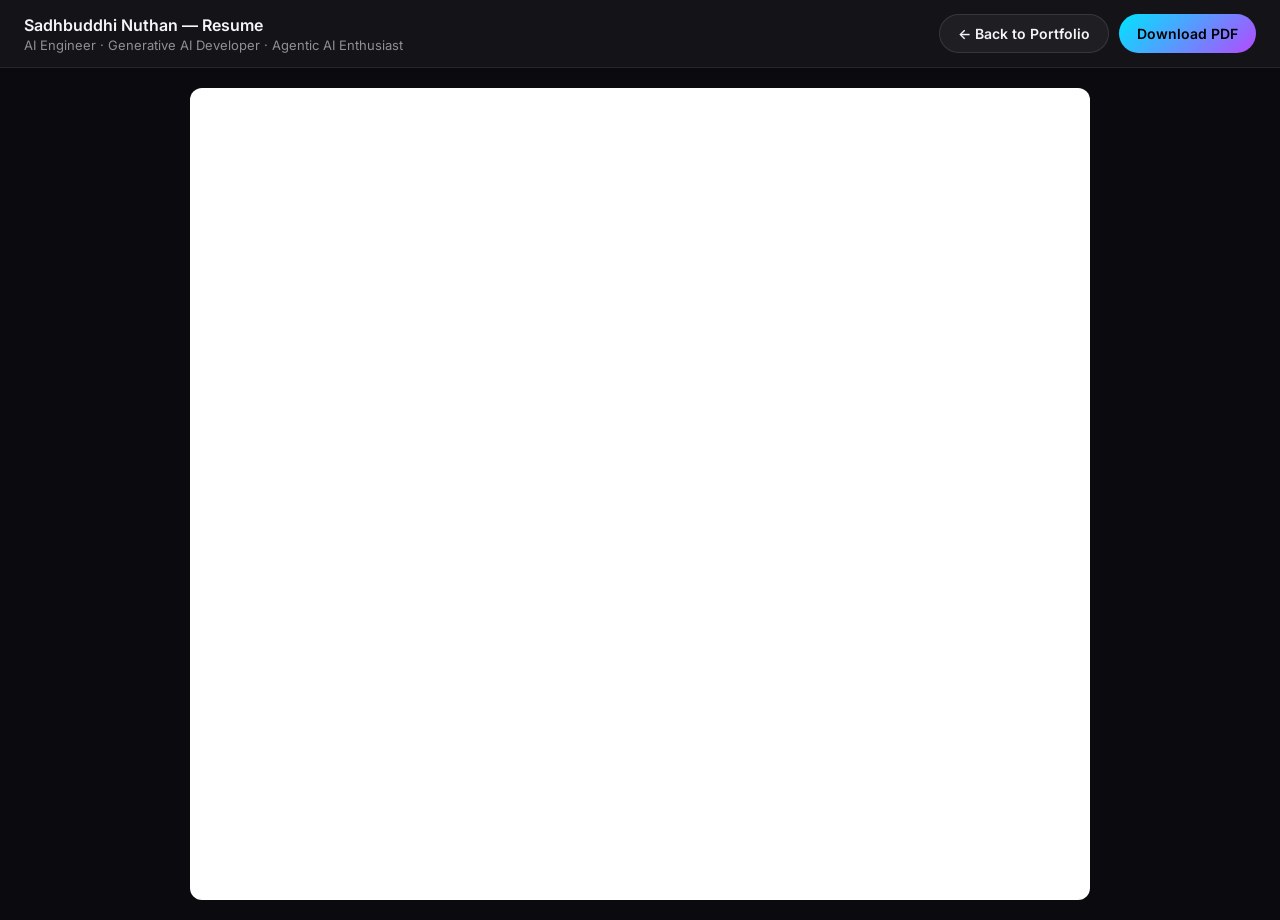
<file: portfolio/resume.html>
<!DOCTYPE html>
<html lang="en">
<head>
  <meta charset="UTF-8" />
  <meta name="viewport" content="width=device-width, initial-scale=1.0" />
  <title>Sadhbuddhi Nuthan — Resume</title>
  <link href="https://fonts.googleapis.com/css2?family=Inter:wght@400;600;700&display=swap" rel="stylesheet" />
  <style>
    * { box-sizing: border-box; margin: 0; padding: 0; }
    body {
      font-family: 'Inter', sans-serif;
      background: #0a0a0f;
      color: #f5f5f7;
      min-height: 100vh;
      display: flex;
      flex-direction: column;
    }
    .toolbar {
      display: flex;
      align-items: center;
      justify-content: space-between;
      gap: 16px;
      padding: 14px 24px;
      background: rgba(255,255,255,0.04);
      border-bottom: 1px solid rgba(255,255,255,0.08);
      flex-wrap: wrap;
    }
    .toolbar h1 { font-size: 1rem; font-weight: 600; }
    .toolbar p { font-size: 0.8125rem; color: rgba(245,245,247,0.55); margin-top: 2px; }
    .toolbar__actions { display: flex; gap: 10px; flex-wrap: wrap; }
    .btn {
      display: inline-flex;
      align-items: center;
      gap: 8px;
      padding: 10px 18px;
      border-radius: 999px;
      font-size: 0.875rem;
      font-weight: 600;
      text-decoration: none;
      border: none;
      cursor: pointer;
      font-family: inherit;
    }
    .btn--primary {
      background: linear-gradient(135deg, #00e5ff, #b44aff);
      color: #000;
    }
    .btn--ghost {
      background: rgba(255,255,255,0.05);
      color: #f5f5f7;
      border: 1px solid rgba(255,255,255,0.1);
    }
    .viewer {
      flex: 1;
      padding: 20px;
      display: flex;
      justify-content: center;
    }
    iframe {
      width: 100%;
      max-width: 900px;
      height: calc(100vh - 88px);
      border: 1px solid rgba(255,255,255,0.1);
      border-radius: 12px;
      background: #fff;
    }
  </style>
</head>
<body>
  <div class="toolbar">
    <div>
      <h1>Sadhbuddhi Nuthan — Resume</h1>
      <p>AI Engineer · Generative AI Developer · Agentic AI Enthusiast</p>
    </div>
    <div class="toolbar__actions">
      <a href="index.html" class="btn btn--ghost">← Back to Portfolio</a>
      <a href="assets/resume.pdf" class="btn btn--primary" download>Download PDF</a>
    </div>
  </div>
  <div class="viewer">
    <iframe src="assets/resume.pdf" title="Sadhbuddhi Nuthan Resume"></iframe>
  </div>
</body>
</html>
</file>
<file: portfolio/css/style.css>
/* ============================================
   Sadhbuddhi Nuthan — Premium AI Portfolio
   ============================================ */

:root {
  --bg-primary: #030305;
  --bg-secondary: #08080f;
  --bg-tertiary: #0e0e18;
  --glass-bg: rgba(255, 255, 255, 0.025);
  --glass-border: rgba(255, 255, 255, 0.07);
  --glass-hover: rgba(255, 255, 255, 0.055);
  --text-primary: #f5f5f7;
  --text-secondary: rgba(245, 245, 247, 0.62);
  --text-muted: rgba(245, 245, 247, 0.38);
  --accent-cyan: #00e5ff;
  --accent-purple: #b44aff;
  --accent-blue: #4d8dff;
  --gradient-main: linear-gradient(135deg, var(--accent-cyan) 0%, var(--accent-purple) 100%);
  --gradient-subtle: linear-gradient(135deg, rgba(0, 229, 255, 0.12) 0%, rgba(180, 74, 255, 0.12) 100%);
  --shadow-glow: 0 0 80px rgba(0, 229, 255, 0.1);
  --radius-sm: 10px;
  --radius-md: 18px;
  --radius-lg: 28px;
  --nav-height: 76px;
  --transition: 0.35s cubic-bezier(0.4, 0, 0.2, 1);
  --font: 'Inter', -apple-system, BlinkMacSystemFont, sans-serif;
  --font-display: 'Syne', var(--font);
}

*, *::before, *::after { box-sizing: border-box; margin: 0; padding: 0; }

html {
  scroll-behavior: smooth;
  scroll-padding-top: calc(var(--nav-height) + 20px);
}

body {
  font-family: var(--font);
  background: var(--bg-primary);
  color: var(--text-primary);
  line-height: 1.6;
  overflow-x: hidden;
  -webkit-font-smoothing: antialiased;
}

body.loaded .page-loader { opacity: 0; pointer-events: none; }

::selection {
  background: rgba(0, 229, 255, 0.25);
  color: #fff;
}

::-webkit-scrollbar { width: 6px; }
::-webkit-scrollbar-track { background: var(--bg-primary); }
::-webkit-scrollbar-thumb {
  background: rgba(0, 229, 255, 0.3);
  border-radius: 3px;
}

/* Page loader */
.page-loader {
  position: fixed;
  inset: 0;
  z-index: 9999;
  background: var(--bg-primary);
  display: flex;
  flex-direction: column;
  align-items: center;
  justify-content: center;
  gap: 0;
  transition: opacity 0.6s ease;
}

.page-loader__ring {
  position: absolute;
  width: 72px;
  height: 72px;
  border: 2px solid var(--glass-border);
  border-top-color: var(--accent-cyan);
  border-radius: 50%;
  animation: spin 0.8s linear infinite;
}

.page-loader span {
  font-family: var(--font-display);
  font-weight: 800;
  font-size: 1.25rem;
  background: var(--gradient-main);
  -webkit-background-clip: text;
  -webkit-text-fill-color: transparent;
  background-clip: text;
}

.page-loader__photo {
  width: 56px;
  height: 56px;
  object-fit: cover;
  object-position: center 12%;
  border-radius: 50%;
  position: relative;
  z-index: 1;
  background: #f0f0f0;
}

@keyframes spin { to { transform: rotate(360deg); } }

/* Cursor glow */
.cursor-glow {
  position: fixed;
  width: 400px;
  height: 400px;
  border-radius: 50%;
  background: radial-gradient(circle, rgba(0, 229, 255, 0.06) 0%, transparent 70%);
  pointer-events: none;
  z-index: 0;
  transform: translate(-50%, -50%);
  transition: opacity 0.3s;
  opacity: 0;
}

body:hover .cursor-glow { opacity: 1; }

@media (hover: none) { .cursor-glow { display: none; } }

/* Particle canvas */
#particle-canvas {
  position: fixed;
  inset: 0;
  z-index: 0;
  pointer-events: none;
  opacity: 0.5;
}

/* Background */
.bg-grid {
  position: fixed;
  inset: 0;
  background-image:
    linear-gradient(rgba(255,255,255,0.015) 1px, transparent 1px),
    linear-gradient(90deg, rgba(255,255,255,0.015) 1px, transparent 1px);
  background-size: 72px 72px;
  mask-image: radial-gradient(ellipse 90% 70% at 50% 0%, black 10%, transparent 75%);
  pointer-events: none;
  z-index: 0;
}

.bg-glow {
  position: fixed;
  border-radius: 50%;
  filter: blur(140px);
  pointer-events: none;
  z-index: 0;
}

.bg-glow--1 { width: 700px; height: 700px; top: -250px; right: -150px; background: rgba(0, 229, 255, 0.07); }
.bg-glow--2 { width: 550px; height: 550px; bottom: 10%; left: -200px; background: rgba(180, 74, 255, 0.05); }
.bg-glow--3 { width: 400px; height: 400px; top: 50%; left: 50%; transform: translate(-50%,-50%); background: rgba(77, 141, 255, 0.03); }

.container { width: 100%; max-width: 1180px; margin: 0 auto; padding: 0 24px; }

.glass {
  background: var(--glass-bg);
  backdrop-filter: blur(24px) saturate(1.4);
  -webkit-backdrop-filter: blur(24px) saturate(1.4);
  border: 1px solid var(--glass-border);
  border-radius: var(--radius-md);
}

.gradient-text {
  background: var(--gradient-main);
  -webkit-background-clip: text;
  -webkit-text-fill-color: transparent;
  background-clip: text;
}

/* Navigation */
.nav-wrapper {
  position: fixed;
  top: 0; left: 0; right: 0;
  z-index: 1000;
  padding: 14px 24px;
}

.nav {
  max-width: 1180px;
  margin: 0 auto;
  display: flex;
  align-items: center;
  justify-content: space-between;
  padding: 10px 20px 10px 14px;
  border-radius: var(--radius-lg);
  transition: var(--transition);
}

.nav.scrolled {
  background: rgba(8, 8, 15, 0.88) !important;
  box-shadow: 0 8px 40px rgba(0, 0, 0, 0.4);
}

.nav__logo {
  display: flex;
  align-items: center;
  gap: 10px;
  text-decoration: none;
  color: var(--text-primary);
}

.nav__logo-mark {
  width: 36px;
  height: 36px;
  border-radius: 10px;
  background: var(--gradient-main);
  display: flex;
  align-items: center;
  justify-content: center;
  font-family: var(--font-display);
  font-weight: 800;
  font-size: 0.75rem;
  color: #000;
}

.nav__logo-img {
  width: 36px;
  height: 36px;
  border-radius: 50%;
  object-fit: cover;
  object-position: center 12%;
  border: 2px solid rgba(0, 229, 255, 0.35);
  box-shadow: 0 0 16px rgba(0, 229, 255, 0.15);
  background: #f0f0f0;
}

.nav__logo-text {
  font-weight: 600;
  font-size: 0.9375rem;
  letter-spacing: -0.02em;
}

.nav__links {
  display: flex;
  align-items: center;
  gap: 4px;
  list-style: none;
}

.nav__links a {
  color: var(--text-secondary);
  text-decoration: none;
  font-size: 0.875rem;
  font-weight: 500;
  padding: 8px 14px;
  border-radius: 980px;
  transition: var(--transition);
  position: relative;
}

.nav__links a:hover,
.nav__links a.active {
  color: var(--text-primary);
  background: var(--glass-hover);
}

.nav__cta {
  background: var(--gradient-subtle) !important;
  border: 1px solid rgba(0, 229, 255, 0.2) !important;
  color: var(--text-primary) !important;
  margin-left: 4px;
}

.nav__toggle {
  display: none;
  flex-direction: column;
  gap: 5px;
  background: none;
  border: none;
  cursor: pointer;
  padding: 8px;
}

.nav__toggle span {
  display: block;
  width: 22px;
  height: 2px;
  background: var(--text-primary);
  border-radius: 2px;
  transition: var(--transition);
}

/* Buttons */
.btn {
  display: inline-flex;
  align-items: center;
  justify-content: center;
  gap: 8px;
  padding: 13px 26px;
  font-size: 0.9375rem;
  font-weight: 600;
  font-family: var(--font);
  border-radius: 980px;
  text-decoration: none;
  border: none;
  cursor: pointer;
  transition: transform 0.25s ease, box-shadow 0.25s ease, background 0.25s ease;
  white-space: nowrap;
  position: relative;
}

.btn--primary {
  background: var(--gradient-main);
  color: #000;
  box-shadow: 0 4px 28px rgba(0, 229, 255, 0.22);
}

.btn--primary:hover {
  transform: translateY(-2px);
  box-shadow: 0 10px 40px rgba(0, 229, 255, 0.32);
}

.btn--secondary {
  background: rgba(255,255,255,0.04);
  color: var(--text-primary);
  border: 1px solid var(--glass-border);
}

.btn--secondary:hover {
  background: var(--glass-hover);
  border-color: rgba(255,255,255,0.14);
  transform: translateY(-2px);
}

.btn--ghost {
  background: transparent;
  color: var(--text-secondary);
  border: 1px solid var(--glass-border);
}

.btn--ghost:hover {
  color: var(--text-primary);
  background: var(--glass-hover);
  transform: translateY(-2px);
}

.btn--full { width: 100%; }
.btn--lg { padding: 16px 32px; font-size: 1rem; }

/* Hero */
.hero {
  position: relative;
  z-index: 1;
  min-height: 100vh;
  display: grid;
  grid-template-columns: 1.1fr 0.9fr;
  align-items: center;
  gap: 40px;
  max-width: 1180px;
  margin: 0 auto;
  padding: calc(var(--nav-height) + 40px) 24px 100px;
}

.hero__badge {
  display: inline-flex;
  align-items: center;
  gap: 8px;
  padding: 8px 16px;
  border-radius: 980px;
  background: rgba(52, 211, 153, 0.08);
  border: 1px solid rgba(52, 211, 153, 0.25);
  color: #6ee7b7;
  font-size: 0.8125rem;
  font-weight: 500;
  margin-bottom: 20px;
}

.pulse-dot {
  width: 7px;
  height: 7px;
  border-radius: 50%;
  background: #34d399;
  box-shadow: 0 0 8px #34d399;
  animation: pulse-dot 2s ease-in-out infinite;
}

@keyframes pulse-dot {
  0%, 100% { opacity: 1; transform: scale(1); }
  50% { opacity: 0.6; transform: scale(0.85); }
}

.hero__name {
  font-size: 1rem;
  font-weight: 500;
  color: var(--text-muted);
  letter-spacing: 0.04em;
  text-transform: uppercase;
  margin-bottom: 8px;
}

.hero__title {
  font-family: var(--font-display);
  font-size: clamp(2.75rem, 5.5vw, 4.25rem);
  font-weight: 800;
  line-height: 1.05;
  letter-spacing: -0.04em;
  margin-bottom: 12px;
}

.hero__role {
  font-size: 1.125rem;
  color: var(--accent-cyan);
  font-weight: 500;
  margin-bottom: 20px;
  min-height: 1.5em;
}

.hero__subtitle {
  font-size: 1.0625rem;
  color: var(--text-secondary);
  max-width: 500px;
  margin-bottom: 32px;
  line-height: 1.75;
}

.hero__subtitle strong { color: var(--text-primary); font-weight: 600; }

.hero__actions {
  display: flex;
  flex-wrap: wrap;
  gap: 12px;
  margin-bottom: 28px;
}

.hero__social {
  display: flex;
  gap: 12px;
  margin-bottom: 40px;
}

.hero__social a {
  width: 42px;
  height: 42px;
  border-radius: 50%;
  border: 1px solid var(--glass-border);
  display: flex;
  align-items: center;
  justify-content: center;
  color: var(--text-secondary);
  transition: var(--transition);
}

.hero__social a:hover {
  color: var(--accent-cyan);
  border-color: rgba(0, 229, 255, 0.3);
  background: rgba(0, 229, 255, 0.06);
  transform: translateY(-2px);
}

.hero__stats {
  display: flex;
  gap: 36px;
  padding-top: 28px;
  border-top: 1px solid var(--glass-border);
}

.hero__stat-value {
  display: block;
  font-family: var(--font-display);
  font-size: 1.75rem;
  font-weight: 800;
  background: var(--gradient-main);
  -webkit-background-clip: text;
  -webkit-text-fill-color: transparent;
  background-clip: text;
  line-height: 1;
  margin-bottom: 4px;
}

.hero__stat-value--text { font-size: 1.5rem; }

.hero__stat-label {
  font-size: 0.75rem;
  color: var(--text-muted);
  text-transform: uppercase;
  letter-spacing: 0.06em;
}

/* Hero visual */
.hero__visual { display: flex; justify-content: center; align-items: center; }

.hero__image-wrapper {
  position: relative;
  width: 360px;
  height: 360px;
}

.hero__orbit {
  position: absolute;
  border-radius: 50%;
  border: 1px solid transparent;
  top: 50%; left: 50%;
  transform: translate(-50%, -50%);
}

.hero__orbit--1 {
  width: 100%; height: 100%;
  border-color: rgba(0, 229, 255, 0.12);
  animation: orbit-spin 20s linear infinite;
}

.hero__orbit--2 {
  width: 88%; height: 88%;
  border-color: rgba(180, 74, 255, 0.15);
  animation: orbit-spin 15s linear infinite reverse;
}

.hero__orbit--3 {
  width: 76%; height: 76%;
  border-color: rgba(0, 229, 255, 0.08);
  animation: orbit-spin 25s linear infinite;
}

@keyframes orbit-spin { to { transform: translate(-50%, -50%) rotate(360deg); } }

.hero__network {
  position: absolute;
  inset: 0;
  width: 100%;
  height: 100%;
}

.net-line {
  stroke: rgba(0, 229, 255, 0.15);
  stroke-width: 1;
  animation: net-pulse 3s ease-in-out infinite;
}

.net-node {
  fill: var(--accent-cyan);
  animation: net-pulse 3s ease-in-out infinite;
}

@keyframes net-pulse {
  0%, 100% { opacity: 0.4; }
  50% { opacity: 1; }
}

.hero__avatar {
  position: absolute;
  top: 50%; left: 50%;
  transform: translate(-50%, -50%);
  width: 240px;
  height: 240px;
  overflow: visible;
}

.hero__avatar::before {
  content: '';
  position: absolute;
  inset: -6px;
  border-radius: 50%;
  background: var(--gradient-main);
  z-index: 0;
  animation: avatar-glow 4s ease-in-out infinite;
  opacity: 0.85;
}

@keyframes avatar-glow {
  0%, 100% { opacity: 0.7; filter: blur(0); }
  50% { opacity: 1; filter: blur(2px); }
}

.hero__avatar-inner {
  position: relative;
  z-index: 1;
  width: 100%;
  height: 100%;
  border-radius: 50%;
  background: #f0f0f0;
  display: flex;
  align-items: center;
  justify-content: center;
  overflow: hidden;
  border: 3px solid var(--bg-primary);
}

.hero__photo {
  width: 100%;
  height: 100%;
  object-fit: cover;
  object-position: center 12%;
  display: block;
}

.hero__initials {
  display: none;
  font-family: var(--font-display);
  font-size: 4.5rem;
  font-weight: 800;
  background: var(--gradient-main);
  -webkit-background-clip: text;
  -webkit-text-fill-color: transparent;
  background-clip: text;
  align-items: center;
  justify-content: center;
  width: 100%;
  height: 100%;
}

.hero__avatar-badge {
  position: absolute;
  bottom: -8px;
  left: 50%;
  transform: translateX(-50%);
  z-index: 2;
  padding: 6px 16px;
  border-radius: 980px;
  background: rgba(8, 8, 15, 0.9);
  border: 1px solid rgba(0, 229, 255, 0.25);
  font-size: 0.75rem;
  font-weight: 600;
  color: var(--accent-cyan);
  white-space: nowrap;
  backdrop-filter: blur(12px);
}

.scroll-hint {
  position: absolute;
  bottom: 32px;
  left: 50%;
  transform: translateX(-50%);
  display: flex;
  flex-direction: column;
  align-items: center;
  gap: 8px;
  text-decoration: none;
  color: var(--text-muted);
  font-size: 0.6875rem;
  text-transform: uppercase;
  letter-spacing: 0.12em;
  transition: color 0.3s;
}

.scroll-hint:hover { color: var(--accent-cyan); }

.scroll-hint__line {
  width: 1px;
  height: 40px;
  background: linear-gradient(to bottom, var(--accent-cyan), transparent);
  animation: scroll-line 2s ease-in-out infinite;
}

@keyframes scroll-line {
  0%, 100% { transform: scaleY(1); opacity: 1; }
  50% { transform: scaleY(0.5); opacity: 0.4; }
}

/* Marquee */
.marquee-wrap {
  position: relative;
  z-index: 1;
  padding: 20px 0;
  border-top: 1px solid var(--glass-border);
  border-bottom: 1px solid var(--glass-border);
  background: rgba(8, 8, 15, 0.6);
  overflow: hidden;
  mask-image: linear-gradient(90deg, transparent, black 10%, black 90%, transparent);
}

.marquee {
  display: flex;
  gap: 48px;
  animation: marquee 30s linear infinite;
  width: max-content;
}

.marquee span {
  font-size: 0.8125rem;
  font-weight: 600;
  color: var(--text-muted);
  text-transform: uppercase;
  letter-spacing: 0.1em;
  white-space: nowrap;
}

.marquee span::before {
  content: '◆';
  margin-right: 48px;
  color: var(--accent-cyan);
  font-size: 0.5rem;
  vertical-align: middle;
}

@keyframes marquee {
  from { transform: translateX(0); }
  to { transform: translateX(-50%); }
}

/* Recruiter strip */
.recruiter-strip {
  position: relative;
  z-index: 1;
  padding: 48px 0;
}

.recruiter-strip__grid {
  display: grid;
  grid-template-columns: repeat(4, 1fr);
  gap: 16px;
}

.recruiter-pill {
  display: flex;
  align-items: flex-start;
  gap: 14px;
  padding: 20px;
  transition: var(--transition);
}

.recruiter-pill:hover {
  background: var(--glass-hover);
  transform: translateY(-3px);
  border-color: rgba(0, 229, 255, 0.15);
}

.recruiter-pill__icon {
  font-size: 1.25rem;
  flex-shrink: 0;
  margin-top: 2px;
}

.recruiter-pill strong {
  display: block;
  font-size: 0.875rem;
  font-weight: 600;
  margin-bottom: 2px;
}

.recruiter-pill span {
  font-size: 0.75rem;
  color: var(--text-muted);
  line-height: 1.4;
}

/* Sections */
.section {
  position: relative;
  z-index: 1;
  padding: 110px 0;
}

.section--alt { background: var(--bg-secondary); }

.section__header {
  text-align: center;
  margin-bottom: 60px;
}

.section__tag {
  display: inline-block;
  font-size: 0.75rem;
  font-weight: 600;
  color: var(--accent-cyan);
  text-transform: uppercase;
  letter-spacing: 0.14em;
  margin-bottom: 14px;
  padding: 6px 14px;
  border-radius: 980px;
  border: 1px solid rgba(0, 229, 255, 0.15);
  background: rgba(0, 229, 255, 0.05);
}

.section__title {
  font-family: var(--font-display);
  font-size: clamp(2rem, 4vw, 3rem);
  font-weight: 800;
  letter-spacing: -0.03em;
  line-height: 1.1;
}

.section__desc {
  color: var(--text-secondary);
  margin-top: 14px;
  font-size: 1.0625rem;
}

/* About */
.about__layout {
  display: grid;
  grid-template-columns: 1.4fr 1fr;
  gap: 24px;
  align-items: start;
}

.about__main { padding: 36px; }

.about__quote {
  font-size: 1.1875rem;
  font-weight: 500;
  line-height: 1.65;
  color: var(--text-primary);
  border-left: 3px solid;
  border-image: var(--gradient-main) 1;
  padding-left: 20px;
  margin-bottom: 28px;
  font-style: italic;
}

.about__text .lead {
  font-size: 1.125rem;
  color: var(--text-primary);
  margin-bottom: 16px;
}

.about__text p {
  color: var(--text-secondary);
  margin-bottom: 14px;
  font-size: 1rem;
}

.about__highlights {
  display: flex;
  flex-direction: column;
  gap: 12px;
}

.highlight-card {
  display: flex;
  align-items: center;
  gap: 14px;
  padding: 18px 20px;
  transition: var(--transition);
}

.highlight-card:hover {
  background: var(--glass-hover);
  transform: translateX(4px);
}

.highlight-card__icon-wrap {
  width: 42px;
  height: 42px;
  border-radius: var(--radius-sm);
  background: var(--gradient-subtle);
  display: flex;
  align-items: center;
  justify-content: center;
  font-size: 1.125rem;
  flex-shrink: 0;
}

.highlight-card h3 { font-size: 0.875rem; font-weight: 600; margin-bottom: 2px; }
.highlight-card p { font-size: 0.75rem; color: var(--text-muted); }

/* Capabilities */
.capability-grid {
  display: grid;
  grid-template-columns: repeat(4, 1fr);
  gap: 16px;
}

.capability-card {
  padding: 26px 22px;
  transition: var(--transition);
  position: relative;
  overflow: hidden;
}

.capability-card::before {
  content: '';
  position: absolute;
  inset: 0;
  background: radial-gradient(circle at var(--mx, 50%) var(--my, 50%), rgba(0,229,255,0.08), transparent 60%);
  opacity: 0;
  transition: opacity 0.3s;
}

.capability-card:hover::before { opacity: 1; }
.capability-card:hover {
  border-color: rgba(0, 229, 255, 0.18);
  transform: translateY(-4px);
  box-shadow: 0 16px 48px rgba(0, 0, 0, 0.35);
}

.capability-card__num {
  font-size: 0.6875rem;
  font-weight: 700;
  color: var(--text-muted);
  margin-bottom: 14px;
  font-family: var(--font-display);
}

.capability-card__icon {
  width: 40px; height: 40px;
  border-radius: var(--radius-sm);
  background: var(--gradient-subtle);
  display: flex;
  align-items: center;
  justify-content: center;
  margin-bottom: 14px;
  color: var(--accent-cyan);
}

.capability-card__icon svg { width: 20px; height: 20px; }
.capability-card h3 { font-size: 0.9375rem; font-weight: 600; margin-bottom: 6px; }
.capability-card p { font-size: 0.8125rem; color: var(--text-secondary); line-height: 1.5; }

/* Bento Projects */
.bento-grid {
  display: grid;
  grid-template-columns: repeat(2, 1fr);
  grid-template-rows: auto auto;
  gap: 20px;
}

.bento-card {
  padding: 28px;
  transition: var(--transition);
  position: relative;
  overflow: hidden;
}

.bento-card--featured {
  grid-row: span 2;
}

.bento-card--wide {
  grid-column: span 2;
}

.bento-card:hover {
  border-color: rgba(0, 229, 255, 0.2);
  transform: translateY(-4px);
  box-shadow: 0 20px 60px rgba(0, 0, 0, 0.4);
}

.bento-card__glow {
  position: absolute;
  top: -50%;
  right: -30%;
  width: 200px;
  height: 200px;
  background: radial-gradient(circle, rgba(0,229,255,0.12), transparent 70%);
  pointer-events: none;
}

.bento-card__top {
  display: flex;
  justify-content: space-between;
  align-items: center;
  margin-bottom: 16px;
}

.bento-card__label {
  font-size: 0.6875rem;
  font-weight: 700;
  text-transform: uppercase;
  letter-spacing: 0.1em;
  color: var(--accent-cyan);
  padding: 4px 10px;
  border-radius: 6px;
  background: rgba(0, 229, 255, 0.08);
  border: 1px solid rgba(0, 229, 255, 0.15);
}

.bento-card__links a,
.bento-card__top > a {
  color: var(--text-muted);
  transition: color 0.2s;
}

.bento-card__links a:hover,
.bento-card__top > a:hover { color: var(--text-primary); }

.bento-card h3 {
  font-family: var(--font-display);
  font-size: 1.375rem;
  font-weight: 700;
  margin-bottom: 10px;
  letter-spacing: -0.02em;
}

.bento-card--featured h3 { font-size: 1.75rem; }

.bento-card p {
  font-size: 0.9375rem;
  color: var(--text-secondary);
  line-height: 1.65;
  margin-bottom: 16px;
}

.bento-card__outcomes {
  list-style: none;
  margin-bottom: 20px;
}

.bento-card__outcomes li {
  font-size: 0.875rem;
  color: var(--text-secondary);
  padding: 6px 0 6px 20px;
  position: relative;
  border-bottom: 1px solid var(--glass-border);
}

.bento-card__outcomes li:last-child { border-bottom: none; }

.bento-card__outcomes li::before {
  content: '→';
  position: absolute;
  left: 0;
  color: var(--accent-cyan);
  font-size: 0.75rem;
}

.bento-card__tech {
  display: flex;
  flex-wrap: wrap;
  gap: 8px;
}

.bento-card__tech span {
  font-size: 0.6875rem;
  font-weight: 500;
  padding: 5px 12px;
  border-radius: 980px;
  background: rgba(255,255,255,0.04);
  border: 1px solid var(--glass-border);
  color: var(--text-muted);
}

.bento-card__cta {
  display: inline-flex;
  align-items: center;
  gap: 6px;
  color: var(--accent-cyan);
  text-decoration: none;
  font-size: 0.875rem;
  font-weight: 600;
  transition: gap 0.2s;
}

.bento-card__cta:hover { gap: 10px; }

/* Skills */
.skills-layout {
  display: grid;
  grid-template-columns: 1fr 1fr;
  gap: 20px;
}

.skills-panel { padding: 32px; }

.skills-panel__title {
  display: flex;
  align-items: center;
  gap: 10px;
  font-size: 1rem;
  font-weight: 600;
  margin-bottom: 24px;
}

.skills-panel__dot {
  width: 8px; height: 8px;
  border-radius: 50%;
}

.skills-panel__dot--ai { background: var(--accent-cyan); box-shadow: 0 0 10px var(--accent-cyan); }
.skills-panel__dot--dev { background: var(--accent-purple); box-shadow: 0 0 10px var(--accent-purple); }

.skill-bars { display: flex; flex-direction: column; gap: 16px; }

.skill-bar__name {
  display: block;
  font-size: 0.8125rem;
  color: var(--text-secondary);
  margin-bottom: 6px;
}

.skill-bar__track {
  height: 5px;
  background: rgba(255,255,255,0.06);
  border-radius: 3px;
  overflow: hidden;
}

.skill-bar__fill {
  height: 100%;
  width: 0;
  border-radius: 3px;
  background: var(--gradient-main);
  transition: width 1.2s cubic-bezier(0.4, 0, 0.2, 1);
}

.skill-bar__fill--purple {
  background: linear-gradient(90deg, var(--accent-purple), var(--accent-blue));
}

.skills-tags--compact {
  display: flex;
  flex-wrap: wrap;
  gap: 8px;
  margin-top: 24px;
  padding-top: 20px;
  border-top: 1px solid var(--glass-border);
}

.skill-tag {
  padding: 6px 14px;
  font-size: 0.75rem;
  font-weight: 500;
  color: var(--text-muted);
  background: rgba(255,255,255,0.03);
  border: 1px solid var(--glass-border);
  border-radius: 980px;
  transition: var(--transition);
}

.skill-tag:hover {
  color: var(--accent-cyan);
  border-color: rgba(0, 229, 255, 0.25);
}

/* Experience */
.exp-card {
  max-width: 760px;
  margin: 0 auto;
  padding: 36px;
  transition: var(--transition);
}

.exp-card:hover {
  border-color: rgba(0, 229, 255, 0.18);
  box-shadow: 0 16px 48px rgba(0, 0, 0, 0.3);
}

.exp-card__header {
  display: flex;
  align-items: center;
  gap: 20px;
  margin-bottom: 24px;
  padding-bottom: 24px;
  border-bottom: 1px solid var(--glass-border);
}

.exp-card__logo {
  width: 56px; height: 56px;
  border-radius: var(--radius-sm);
  background: var(--gradient-main);
  display: flex;
  align-items: center;
  justify-content: center;
  font-family: var(--font-display);
  font-weight: 800;
  font-size: 1rem;
  color: #000;
  flex-shrink: 0;
}

.exp-card__type {
  font-size: 0.6875rem;
  font-weight: 700;
  text-transform: uppercase;
  letter-spacing: 0.1em;
  color: var(--accent-cyan);
}

.exp-card__header h3 {
  font-family: var(--font-display);
  font-size: 1.375rem;
  font-weight: 700;
  margin: 4px 0 2px;
}

.exp-card__company {
  font-size: 0.9375rem;
  color: var(--text-muted);
}

.exp-card__list {
  list-style: none;
  margin-bottom: 20px;
}

.exp-card__list li {
  position: relative;
  padding: 8px 0 8px 22px;
  font-size: 0.9375rem;
  color: var(--text-secondary);
  border-bottom: 1px solid rgba(255,255,255,0.03);
}

.exp-card__list li::before {
  content: '';
  position: absolute;
  left: 0; top: 16px;
  width: 6px; height: 6px;
  border-radius: 50%;
  background: var(--accent-purple);
}

.exp-card__tags {
  display: flex;
  flex-wrap: wrap;
  gap: 8px;
}

.exp-card__tags span {
  font-size: 0.75rem;
  padding: 5px 14px;
  border-radius: 980px;
  background: var(--gradient-subtle);
  border: 1px solid rgba(0, 229, 255, 0.12);
  color: var(--text-secondary);
}

/* Education */
.edu-card {
  display: flex;
  gap: 24px;
  padding: 36px;
  max-width: 700px;
  margin: 0 auto;
  transition: var(--transition);
}

.edu-card:hover { background: var(--glass-hover); }

.edu-card__icon {
  flex-shrink: 0;
  width: 56px; height: 56px;
  border-radius: var(--radius-md);
  background: var(--gradient-subtle);
  display: flex;
  align-items: center;
  justify-content: center;
  color: var(--accent-cyan);
}

.edu-card__icon svg { width: 28px; height: 28px; }

.edu-card__degree {
  font-size: 0.75rem;
  font-weight: 700;
  color: var(--accent-cyan);
  text-transform: uppercase;
  letter-spacing: 0.08em;
}

.edu-card h3 {
  font-family: var(--font-display);
  font-size: 1.375rem;
  font-weight: 700;
  margin: 4px 0 10px;
}

.edu-card p { color: var(--text-secondary); font-size: 0.9375rem; margin-bottom: 16px; }

.edu-card__focus { display: flex; flex-wrap: wrap; gap: 8px; }

.edu-card__focus span {
  font-size: 0.75rem;
  padding: 6px 14px;
  border-radius: 980px;
  background: rgba(255,255,255,0.03);
  border: 1px solid var(--glass-border);
  color: var(--text-muted);
}

/* Certifications */
.cert-card {
  max-width: 480px;
  margin: 0 auto;
  padding: 32px;
  position: relative;
  transition: var(--transition);
}

.cert-card--premium:hover {
  transform: translateY(-4px);
  border-color: rgba(0, 229, 255, 0.2);
}

.cert-card__ribbon {
  display: inline-block;
  font-size: 0.6875rem;
  font-weight: 700;
  text-transform: uppercase;
  letter-spacing: 0.08em;
  padding: 4px 12px;
  border-radius: 6px;
  background: rgba(0, 229, 255, 0.12);
  color: var(--accent-cyan);
  margin-bottom: 16px;
}

.cert-card h3 {
  font-family: var(--font-display);
  font-size: 1.25rem;
  font-weight: 700;
  margin-bottom: 4px;
}

.cert-card__org { font-size: 0.875rem; color: var(--text-muted); margin-bottom: 16px; }

.cert-card__achievements { list-style: none; }

.cert-card__achievements li {
  position: relative;
  padding-left: 18px;
  font-size: 0.875rem;
  color: var(--text-secondary);
  margin-bottom: 8px;
}

.cert-card__achievements li::before {
  content: '✓';
  position: absolute;
  left: 0;
  color: var(--accent-cyan);
  font-size: 0.75rem;
}

/* Resume */
.resume-block {
  display: grid;
  grid-template-columns: 1.2fr 1fr;
  gap: 0;
  overflow: hidden;
  max-width: 920px;
  margin: 0 auto;
}

.resume-block__preview {
  padding: 36px;
  border-right: 1px solid var(--glass-border);
}

.resume-doc__header {
  display: flex;
  align-items: center;
  gap: 16px;
  margin-bottom: 24px;
  padding-bottom: 20px;
  border-bottom: 1px solid var(--glass-border);
}

.resume-doc__avatar {
  width: 48px; height: 48px;
  border-radius: 50%;
  background: var(--gradient-main);
  display: flex;
  align-items: center;
  justify-content: center;
  font-weight: 800;
  font-size: 0.875rem;
  color: #000;
  flex-shrink: 0;
}

.resume-doc__avatar-img {
  width: 52px;
  height: 52px;
  border-radius: 50%;
  object-fit: cover;
  object-position: center 12%;
  flex-shrink: 0;
  border: 2px solid rgba(0, 229, 255, 0.3);
  background: #f0f0f0;
}

.resume-doc__header h3 { font-size: 1.125rem; font-weight: 600; }
.resume-doc__header p { font-size: 0.8125rem; color: var(--text-muted); }

.resume-doc__section { margin-bottom: 20px; }

.resume-doc__section h4 {
  font-size: 0.6875rem;
  font-weight: 700;
  text-transform: uppercase;
  letter-spacing: 0.1em;
  color: var(--accent-cyan);
  margin-bottom: 8px;
}

.resume-doc__section p {
  font-size: 0.875rem;
  color: var(--text-secondary);
  line-height: 1.65;
}

.resume-doc__highlights {
  display: grid;
  grid-template-columns: 1fr 1fr;
  gap: 12px;
}

.resume-doc__highlights div {
  padding: 12px;
  border-radius: var(--radius-sm);
  background: rgba(255,255,255,0.03);
  border: 1px solid var(--glass-border);
}

.resume-doc__highlights strong {
  display: block;
  font-size: 0.6875rem;
  text-transform: uppercase;
  letter-spacing: 0.06em;
  color: var(--text-muted);
  margin-bottom: 2px;
}

.resume-doc__highlights span { font-size: 0.8125rem; color: var(--text-primary); }

.resume-block__actions {
  padding: 36px;
  display: flex;
  flex-direction: column;
  justify-content: center;
  gap: 12px;
}

.resume-block__actions h3 {
  font-family: var(--font-display);
  font-size: 1.375rem;
  font-weight: 700;
}

.resume-block__actions p {
  color: var(--text-secondary);
  font-size: 0.9375rem;
  margin-bottom: 8px;
}

/* Contact */
.contact-section .container {
  max-width: 720px;
}

.contact-hero {
  padding: 40px;
  text-align: center;
  margin-bottom: 20px;
}

.contact-hero .section__tag { margin-bottom: 12px; }
.contact-hero .section__title { margin-bottom: 12px; }

.contact-hero p {
  color: var(--text-secondary);
  font-size: 1rem;
  margin-bottom: 28px;
}

.contact-hero__actions {
  display: flex;
  flex-direction: column;
  align-items: center;
  gap: 16px;
}

.contact-hero__location {
  font-size: 0.9375rem;
  color: var(--text-muted);
  margin-top: -4px;
}

.contact-hero__social {
  display: flex;
  align-items: center;
  gap: 12px;
  font-size: 0.875rem;
}

.contact-hero__social a {
  color: var(--text-secondary);
  text-decoration: none;
  transition: color 0.2s;
}

.contact-hero__social a:hover { color: var(--accent-cyan); }
.dot-sep { color: var(--text-muted); }

.contact-form { padding: 32px; }

.form-row {
  display: grid;
  grid-template-columns: 1fr 1fr;
  gap: 16px;
}

.form-group { margin-bottom: 18px; }

.form-group label {
  display: block;
  font-size: 0.8125rem;
  font-weight: 500;
  color: var(--text-secondary);
  margin-bottom: 8px;
}

.form-group input,
.form-group textarea {
  width: 100%;
  padding: 14px 16px;
  font-family: var(--font);
  font-size: 0.9375rem;
  color: var(--text-primary);
  background: rgba(0, 0, 0, 0.35);
  border: 1px solid var(--glass-border);
  border-radius: var(--radius-sm);
  transition: var(--transition);
  outline: none;
}

.form-group input:focus,
.form-group textarea:focus {
  border-color: rgba(0, 229, 255, 0.35);
  box-shadow: 0 0 0 3px rgba(0, 229, 255, 0.08);
}

.form-group textarea { resize: vertical; min-height: 120px; }

.form-status {
  margin-top: 12px;
  font-size: 0.875rem;
  text-align: center;
  min-height: 1.25em;
}

.form-status--success { color: #34d399; }

/* Footer */
.footer {
  position: relative;
  z-index: 1;
  padding: 48px 0 32px;
  border-top: 1px solid var(--glass-border);
}

.footer__top {
  display: flex;
  justify-content: space-between;
  align-items: flex-start;
  margin-bottom: 32px;
  gap: 24px;
}

.footer__logo {
  font-family: var(--font-display);
  font-size: 1.125rem;
  font-weight: 700;
  display: block;
  margin-bottom: 6px;
}

.footer__tagline { color: var(--text-muted); font-size: 0.875rem; max-width: 360px; }

.footer__nav {
  display: flex;
  gap: 24px;
  flex-wrap: wrap;
}

.footer__nav a {
  color: var(--text-muted);
  text-decoration: none;
  font-size: 0.875rem;
  transition: color 0.2s;
}

.footer__nav a:hover { color: var(--accent-cyan); }

.footer__bottom {
  display: flex;
  justify-content: space-between;
  align-items: center;
  padding-top: 24px;
  border-top: 1px solid var(--glass-border);
  flex-wrap: wrap;
  gap: 16px;
}

.footer__social {
  display: flex;
  gap: 20px;
}

.footer__social a {
  color: var(--text-muted);
  text-decoration: none;
  font-size: 0.8125rem;
  transition: color 0.2s;
}

.footer__social a:hover { color: var(--accent-cyan); }

.footer__copy { font-size: 0.8125rem; color: var(--text-muted); }

.back-to-top {
  width: 40px; height: 40px;
  border-radius: 50%;
  border: 1px solid var(--glass-border);
  background: var(--glass-bg);
  color: var(--text-secondary);
  cursor: pointer;
  display: flex;
  align-items: center;
  justify-content: center;
  transition: var(--transition);
}

.back-to-top:hover {
  color: var(--accent-cyan);
  border-color: rgba(0, 229, 255, 0.3);
  transform: translateY(-2px);
}

/* Floating CTA */
.floating-cta {
  position: fixed;
  bottom: 28px;
  right: 28px;
  z-index: 900;
  padding: 14px 24px;
  border-radius: 980px;
  background: var(--gradient-main);
  color: #000;
  font-weight: 700;
  font-size: 0.875rem;
  text-decoration: none;
  box-shadow: 0 8px 32px rgba(0, 229, 255, 0.3);
  transition: transform 0.25s, box-shadow 0.25s, opacity 0.3s;
  opacity: 0;
  pointer-events: none;
  transform: translateY(20px);
}

.floating-cta.visible {
  opacity: 1;
  pointer-events: all;
  transform: translateY(0);
}

.floating-cta:hover {
  transform: translateY(-3px);
  box-shadow: 0 12px 40px rgba(0, 229, 255, 0.4);
}

/* Reveal */
.reveal {
  opacity: 0;
  transform: translateY(28px);
  transition: opacity 0.8s cubic-bezier(0.4, 0, 0.2, 1),
              transform 0.8s cubic-bezier(0.4, 0, 0.2, 1);
}

.reveal.visible { opacity: 1; transform: translateY(0); }
.reveal--delay-1 { transition-delay: 0.1s; }
.reveal--delay-2 { transition-delay: 0.2s; }
.reveal--delay-3 { transition-delay: 0.3s; }
.reveal--delay-4 { transition-delay: 0.4s; }
.reveal--delay-5 { transition-delay: 0.5s; }

/* Responsive */
@media (max-width: 1024px) {
  .capability-grid { grid-template-columns: repeat(2, 1fr); }
  .recruiter-strip__grid { grid-template-columns: repeat(2, 1fr); }
  .bento-card--featured { grid-row: span 1; }
  .skills-layout { grid-template-columns: 1fr; }
}

@media (max-width: 900px) {
  .hero {
    grid-template-columns: 1fr;
    text-align: center;
    padding-top: calc(var(--nav-height) + 24px);
  }

  .hero__subtitle { margin-left: auto; margin-right: auto; }
  .hero__actions { justify-content: center; }
  .hero__social { justify-content: center; }
  .hero__stats { justify-content: center; }
  .hero__visual { order: -1; }
  .hero__image-wrapper { width: 300px; height: 300px; }
  .hero__avatar { width: 190px; height: 190px; }
  .scroll-hint { display: none; }

  .about__layout { grid-template-columns: 1fr; }
  .bento-grid { grid-template-columns: 1fr; }
  .bento-card--wide { grid-column: span 1; }
  .resume-block { grid-template-columns: 1fr; }
  .resume-block__preview { border-right: none; border-bottom: 1px solid var(--glass-border); }
  .footer__top { flex-direction: column; }
}

@media (max-width: 768px) {
  .nav__toggle { display: flex; }

  .nav__links {
    position: fixed;
    top: calc(var(--nav-height) + 12px);
    left: 20px; right: 20px;
    flex-direction: column;
    padding: 16px;
    background: rgba(8, 8, 15, 0.96);
    backdrop-filter: blur(24px);
    border: 1px solid var(--glass-border);
    border-radius: var(--radius-md);
    transform: translateY(-120%);
    opacity: 0;
    pointer-events: none;
    transition: var(--transition);
  }

  .nav__links.open {
    transform: translateY(0);
    opacity: 1;
    pointer-events: all;
  }

  .nav__links a { width: 100%; text-align: center; padding: 12px; }

  .nav__toggle.active span:nth-child(1) { transform: rotate(45deg) translate(5px, 5px); }
  .nav__toggle.active span:nth-child(2) { opacity: 0; }
  .nav__toggle.active span:nth-child(3) { transform: rotate(-45deg) translate(5px, -5px); }

  .capability-grid,
  .recruiter-strip__grid { grid-template-columns: 1fr; }

  .section { padding: 80px 0; }
  .hero__actions { flex-direction: column; align-items: center; }
  .btn { width: 100%; max-width: 280px; }
  .form-row { grid-template-columns: 1fr; }
  .resume-doc__highlights { grid-template-columns: 1fr; }
  .floating-cta { bottom: 20px; right: 20px; padding: 12px 20px; }
}

@media (prefers-reduced-motion: reduce) {
  *, *::before, *::after {
    animation-duration: 0.01ms !important;
    transition-duration: 0.01ms !important;
  }
  .reveal { opacity: 1; transform: none; }
  .marquee { animation: none; }
}
</file>
